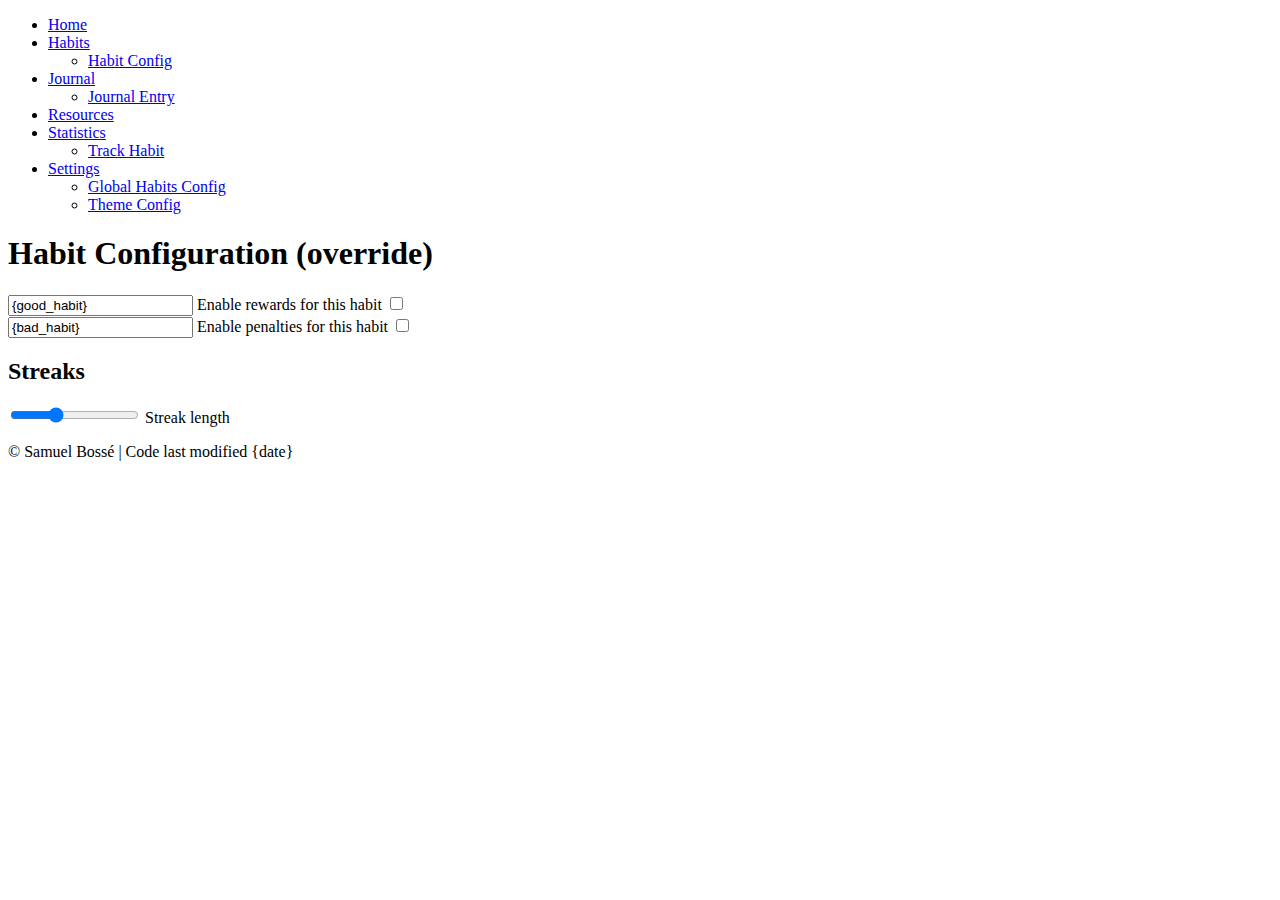
<file: index.html>
<!DOCTYPE html>
<html lang="en">
<head>
    <meta charset="UTF-8">
    <meta name="viewport" content="width=device-width, initial-scale=1.0">
    <link rel="preconnect" href="https://fonts.googleapis.com">
    <link rel="preconnect" href="https://fonts.gstatic.com" crossorigin>
    <link href="https://fonts.googleapis.com/css2?family=Krona+One&display=swap" rel="stylesheet">
    <link rel="stylesheet" href="./index.css">
    <title>Home</title>
</head>
<body>
    <nav>
        <ul>
            <li>
                <a href="#"><svg width="30px" height="30px" stroke-width="1.5" viewBox="0 0 24 24" fill="none" xmlns="http://www.w3.org/2000/svg" color="#2B4162"><path d="M8 12H12M16 12H12M12 12V8M12 12V16" stroke="#2B4162" stroke-width="1.5" stroke-linecap="round" stroke-linejoin="round"></path><path d="M12 22C17.5228 22 22 17.5228 22 12C22 6.47715 17.5228 2 12 2C6.47715 2 2 6.47715 2 12C2 17.5228 6.47715 22 12 22Z" stroke="#2B4162" stroke-width="1.5" stroke-linecap="round" stroke-linejoin="round"></path></svg></a>
            </li>
            <li>
                <a href="./habits/habits.html"><svg width="30px" height="30px" stroke-width="1.5" viewBox="0 0 24 24" fill="none" xmlns="http://www.w3.org/2000/svg" color="#2B4162"><path d="M18 18H20M22 18H20M20 18V16M20 18V20" stroke="#2B4162" stroke-width="1.5" stroke-linecap="round" stroke-linejoin="round"></path><path d="M2 11L20 11" stroke="#2B4162" stroke-width="1.5" stroke-linecap="round" stroke-linejoin="round"></path><path d="M2 17L14 17" stroke="#2B4162" stroke-width="1.5" stroke-linecap="round" stroke-linejoin="round"></path><path d="M2 5L20 5" stroke="#2B4162" stroke-width="1.5" stroke-linecap="round" stroke-linejoin="round"></path></svg></a>
            </li>
            <li>
                <a href="./journal/journal.html"><svg width="30px" height="30px" viewBox="0 0 24 24" stroke-width="1.5" fill="none" xmlns="http://www.w3.org/2000/svg" color="#2B4162"><path d="M14.3632 5.65156L15.8431 4.17157C16.6242 3.39052 17.8905 3.39052 18.6716 4.17157L20.0858 5.58579C20.8668 6.36683 20.8668 7.63316 20.0858 8.41421L18.6058 9.8942M14.3632 5.65156L4.74749 15.2672C4.41542 15.5993 4.21079 16.0376 4.16947 16.5054L3.92738 19.2459C3.87261 19.8659 4.39148 20.3848 5.0115 20.33L7.75191 20.0879C8.21972 20.0466 8.65806 19.8419 8.99013 19.5099L18.6058 9.8942M14.3632 5.65156L18.6058 9.8942" stroke="#2B4162" stroke-width="1.5" stroke-linecap="round" stroke-linejoin="round"></path></svg></a>
            </li>
            <li>
                <a href="./resources/resources.html"><svg width="30px" height="30px" viewBox="0 0 24 24" stroke-width="1.5" fill="none" xmlns="http://www.w3.org/2000/svg" color="#2B4162"><path d="M6.81818 22L6.81822 19.143C6.51904 16.1656 3.00001 14.5717 3.00001 10.0004C3 5.42914 5.72738 1.94374 11.1819 2.00069C15.1094 2.04169 18.8182 4.28632 18.8182 8.8576L21 12.286C21 14.5717 18.8182 14.5717 18.8182 14.5717C18.8182 14.5717 19.3636 20.2858 14.4545 20.2858L14.4545 22" stroke="#2B4162" stroke-width="1.5" stroke-linecap="round" stroke-linejoin="round"></path><path d="M11 12C12.1046 12 13 11.1046 13 10C13 8.89543 12.1046 8 11 8C10.6357 8 10.2942 8.09739 10 8.26756C9.4022 8.61337 9 9.25972 9 10C9 10.7403 9.4022 11.3866 10 11.7324C10.2942 11.9026 10.6357 12 11 12Z" stroke="#2B4162" stroke-width="1.5" stroke-linecap="round" stroke-linejoin="round"></path><path d="M11 13C12.6569 13 14 11.6569 14 10C14 8.34315 12.6569 7 11 7C9.34315 7 8 8.34315 8 10C8 11.6569 9.34315 13 11 13Z" stroke="#2B4162" stroke-width="1.5" stroke-linecap="round" stroke-linejoin="round" stroke-dasharray="0.3 2"></path></svg></a>
            </li>
            <li>
                <a href="./statistics/statistics.html"><svg width="30px" height="30px" stroke-width="1.5" viewBox="0 0 24 24" fill="none" xmlns="http://www.w3.org/2000/svg" color="#2B4162"><path d="M16 20V12M16 12L19 15M16 12L13 15" stroke="#2B4162" stroke-width="1.5" stroke-linecap="round" stroke-linejoin="round"></path><path d="M4 14L12 6L15 9L20 4" stroke="#2B4162" stroke-width="1.5" stroke-linecap="round" stroke-linejoin="round"></path></svg></a>
            </li>
            <li>
                <a href="./settings/settings.html"><svg width="30px" height="30px" stroke-width="1.5" viewBox="0 0 24 24" fill="none" xmlns="http://www.w3.org/2000/svg" color="#2B4162"><path d="M12 15C13.6569 15 15 13.6569 15 12C15 10.3431 13.6569 9 12 9C10.3431 9 9 10.3431 9 12C9 13.6569 10.3431 15 12 15Z" stroke="#2B4162" stroke-width="1.5" stroke-linecap="round" stroke-linejoin="round"></path><path d="M19.6224 10.3954L18.5247 7.7448L20 6L18 4L16.2647 5.48295L13.5578 4.36974L12.9353 2H10.981L10.3491 4.40113L7.70441 5.51596L6 4L4 6L5.45337 7.78885L4.3725 10.4463L2 11V13L4.40111 13.6555L5.51575 16.2997L4 18L6 20L7.79116 18.5403L10.397 19.6123L11 22H13L13.6045 19.6132L16.2551 18.5155C16.6969 18.8313 18 20 18 20L20 18L18.5159 16.2494L19.6139 13.598L21.9999 12.9772L22 11L19.6224 10.3954Z" stroke="#2B4162" stroke-width="1.5" stroke-linecap="round" stroke-linejoin="round"></path></svg></a>
            </li>
        </ul>
    </nav>
    <div id="streak">
        <span>Streak: <span id="current_streak">10</span> days</span>
        <span>Goal: <span id="streak_goal">21</span> days</span>
        <progress id="streak_bar" max="254" value="66"></progress>
    </div>
    <main>
        <div>
            <span id="bad_count" class="habit-count">2</span>
            <p id="bad_label" class="habit-label">Fast food</p>
            <button id="bad_btn" class="counter-btn bad-btn">
                <!-- Button from Uiverse.io by catraco -->
                <span class="back"></span>
                <span class="front"></span>
            </button>
        </div>
        <label id="addition-subtraction">
            <input type="checkbox" id="addition_toggle" name="addition-toggle">
            <span id="plus"></span>
            <span id="minus"></span>
        </label>
        <div>
            <span id="good_count" class="habit-count">3</span>
            <p id="good_label" class="habit-label">Gym</p>
            <button id="good_btn" class="counter-btn good-btn">
                <!-- Button from Uiverse.io by catraco -->
                <span class="back"></span>
                <span class="front"></span>
            </button>
        </div>
    </main>
    <section id="journal">
        <h2><label for="journal_input">Today's Reflections</label></h2>
        <textarea id="journal_input" placeholder="Type something..."></textarea>
    </section>
    <p id="date-modified">&copy; Samuel Bossé | Code last modified 2025-08-20</p>
    <script src="./js/dbinit.js"></script>
    <script src="./index.js"></script>
</body>
</html>
</file>
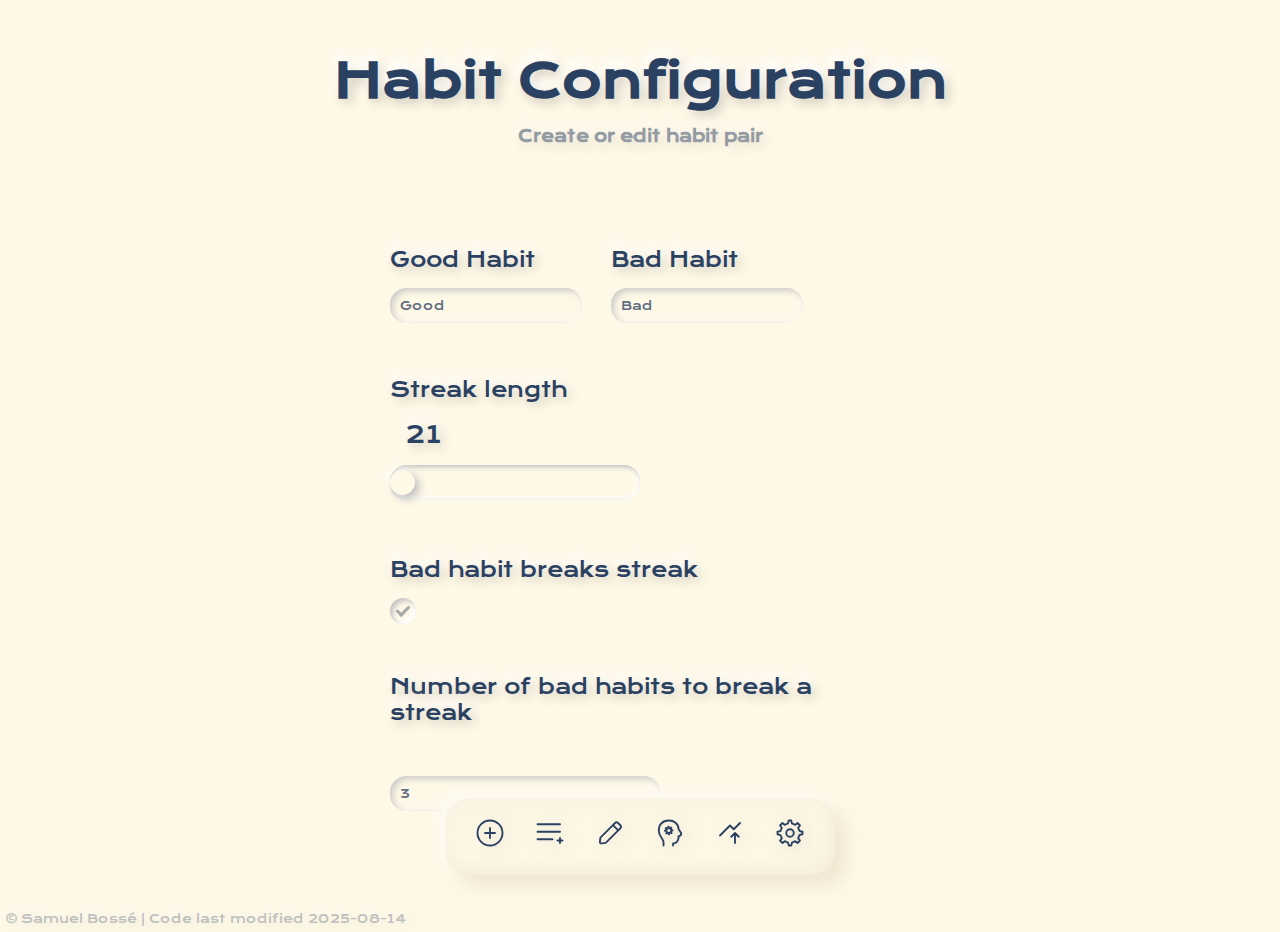
<file: edit.html>
<!DOCTYPE html>
<html lang="en">
<head>
    <meta charset="UTF-8">
    <meta name="viewport" content="width=device-width, initial-scale=1.0">
    <link rel="preconnect" href="https://fonts.googleapis.com">
    <link rel="preconnect" href="https://fonts.gstatic.com" crossorigin>
    <link href="https://fonts.googleapis.com/css2?family=Krona+One&display=swap" rel="stylesheet">
    <link rel="stylesheet" href="./edit.css">
    <script src="../../scripts/jquery.js"></script>
    <title>Habit Configuration</title>
</head>
<body>
<nav>
    <ul>
        <li>
            <a href="../../index.html"><svg width="30px" height="30px" stroke-width="1.5" viewBox="0 0 24 24" fill="none" xmlns="http://www.w3.org/2000/svg" color="#2B4162"><path d="M8 12H12M16 12H12M12 12V8M12 12V16" stroke="#2B4162" stroke-width="1.5" stroke-linecap="round" stroke-linejoin="round"></path><path d="M12 22C17.5228 22 22 17.5228 22 12C22 6.47715 17.5228 2 12 2C6.47715 2 2 6.47715 2 12C2 17.5228 6.47715 22 12 22Z" stroke="#2B4162" stroke-width="1.5" stroke-linecap="round" stroke-linejoin="round"></path></svg></a>
        </li>
        <li>
            <a href="../habits.html"><svg width="30px" height="30px" stroke-width="1.5" viewBox="0 0 24 24" fill="none" xmlns="http://www.w3.org/2000/svg" color="#2B4162"><path d="M18 18H20M22 18H20M20 18V16M20 18V20" stroke="#2B4162" stroke-width="1.5" stroke-linecap="round" stroke-linejoin="round"></path><path d="M2 11L20 11" stroke="#2B4162" stroke-width="1.5" stroke-linecap="round" stroke-linejoin="round"></path><path d="M2 17L14 17" stroke="#2B4162" stroke-width="1.5" stroke-linecap="round" stroke-linejoin="round"></path><path d="M2 5L20 5" stroke="#2B4162" stroke-width="1.5" stroke-linecap="round" stroke-linejoin="round"></path></svg></a>
        </li>
        <li>
            <a href="../../journal/journal.html"><svg width="30px" height="30px" viewBox="0 0 24 24" stroke-width="1.5" fill="none" xmlns="http://www.w3.org/2000/svg" color="#2B4162"><path d="M14.3632 5.65156L15.8431 4.17157C16.6242 3.39052 17.8905 3.39052 18.6716 4.17157L20.0858 5.58579C20.8668 6.36683 20.8668 7.63316 20.0858 8.41421L18.6058 9.8942M14.3632 5.65156L4.74749 15.2672C4.41542 15.5993 4.21079 16.0376 4.16947 16.5054L3.92738 19.2459C3.87261 19.8659 4.39148 20.3848 5.0115 20.33L7.75191 20.0879C8.21972 20.0466 8.65806 19.8419 8.99013 19.5099L18.6058 9.8942M14.3632 5.65156L18.6058 9.8942" stroke="#2B4162" stroke-width="1.5" stroke-linecap="round" stroke-linejoin="round"></path></svg></a>
        </li>
        <li>
            <a href="../../resources/resources.html"><svg width="30px" height="30px" viewBox="0 0 24 24" stroke-width="1.5" fill="none" xmlns="http://www.w3.org/2000/svg" color="#2B4162"><path d="M6.81818 22L6.81822 19.143C6.51904 16.1656 3.00001 14.5717 3.00001 10.0004C3 5.42914 5.72738 1.94374 11.1819 2.00069C15.1094 2.04169 18.8182 4.28632 18.8182 8.8576L21 12.286C21 14.5717 18.8182 14.5717 18.8182 14.5717C18.8182 14.5717 19.3636 20.2858 14.4545 20.2858L14.4545 22" stroke="#2B4162" stroke-width="1.5" stroke-linecap="round" stroke-linejoin="round"></path><path d="M11 12C12.1046 12 13 11.1046 13 10C13 8.89543 12.1046 8 11 8C10.6357 8 10.2942 8.09739 10 8.26756C9.4022 8.61337 9 9.25972 9 10C9 10.7403 9.4022 11.3866 10 11.7324C10.2942 11.9026 10.6357 12 11 12Z" stroke="#2B4162" stroke-width="1.5" stroke-linecap="round" stroke-linejoin="round"></path><path d="M11 13C12.6569 13 14 11.6569 14 10C14 8.34315 12.6569 7 11 7C9.34315 7 8 8.34315 8 10C8 11.6569 9.34315 13 11 13Z" stroke="#2B4162" stroke-width="1.5" stroke-linecap="round" stroke-linejoin="round" stroke-dasharray="0.3 2"></path></svg></a>
        </li>
        <li>
            <a href="../../statistics/statistics.html"><svg width="30px" height="30px" stroke-width="1.5" viewBox="0 0 24 24" fill="none" xmlns="http://www.w3.org/2000/svg" color="#2B4162"><path d="M16 20V12M16 12L19 15M16 12L13 15" stroke="#2B4162" stroke-width="1.5" stroke-linecap="round" stroke-linejoin="round"></path><path d="M4 14L12 6L15 9L20 4" stroke="#2B4162" stroke-width="1.5" stroke-linecap="round" stroke-linejoin="round"></path></svg></a>
        </li>
        <li>
            <a href="../../settings/settings.html"><svg width="30px" height="30px" stroke-width="1.5" viewBox="0 0 24 24" fill="none" xmlns="http://www.w3.org/2000/svg" color="#2B4162"><path d="M12 15C13.6569 15 15 13.6569 15 12C15 10.3431 13.6569 9 12 9C10.3431 9 9 10.3431 9 12C9 13.6569 10.3431 15 12 15Z" stroke="#2B4162" stroke-width="1.5" stroke-linecap="round" stroke-linejoin="round"></path><path d="M19.6224 10.3954L18.5247 7.7448L20 6L18 4L16.2647 5.48295L13.5578 4.36974L12.9353 2H10.981L10.3491 4.40113L7.70441 5.51596L6 4L4 6L5.45337 7.78885L4.3725 10.4463L2 11V13L4.40111 13.6555L5.51575 16.2997L4 18L6 20L7.79116 18.5403L10.397 19.6123L11 22H13L13.6045 19.6132L16.2551 18.5155C16.6969 18.8313 18 20 18 20L20 18L18.5159 16.2494L19.6139 13.598L21.9999 12.9772L22 11L19.6224 10.3954Z" stroke="#2B4162" stroke-width="1.5" stroke-linecap="round" stroke-linejoin="round"></path></svg></a>
        </li>
    </ul>
</nav>
<h1>Habit Configuration</h1>
<h6>Create or edit habit pair</h6>
<div>
    <h4 id="idea">Don't know what habit to form? Here's an idea!</h4>
    <p id="hobby_name"></p>
    <a href="#" id="hobby_link"></a>
</div>
<form id="habit_form">
    <div class="input_group">
        <div>
            <label for="good_habit">Good Habit</label>
            <input type="text" id="good_habit" class="habit_name"/>
        </div>
        <div>
            <label for="bad_habit">Bad Habit</label>
            <input type="text" id="bad_habit" class="habit_name">
        </div>
    </div>
    <div>
        <label for="streak_length">Streak length</label>
        <span id="streak_length_display"></span>
        <input
                type="range"
                id="streak_length"
                min="21"
                max="254"
                value="66"
                step="1"
        />
    </div>
    <div class="check">
        <label>
            Bad habit breaks streak
            <input type="checkbox" id="streak_break"/>
            <span class="checkmark"></span>
        </label>
    </div>
    <label for="num_bad_for_break">Number of bad habits to break a streak</label>
    <input type="number" id="num_bad_for_break" min="1" max="3" placeholder="1">
</form>
<p id="date-modified">&copy; Samuel Bossé | Code last modified 2025-08-14</p>
<script src="../../js/dbinit.js"></script>
<script src="./edit.js"></script>
</body>
</html>
</file>
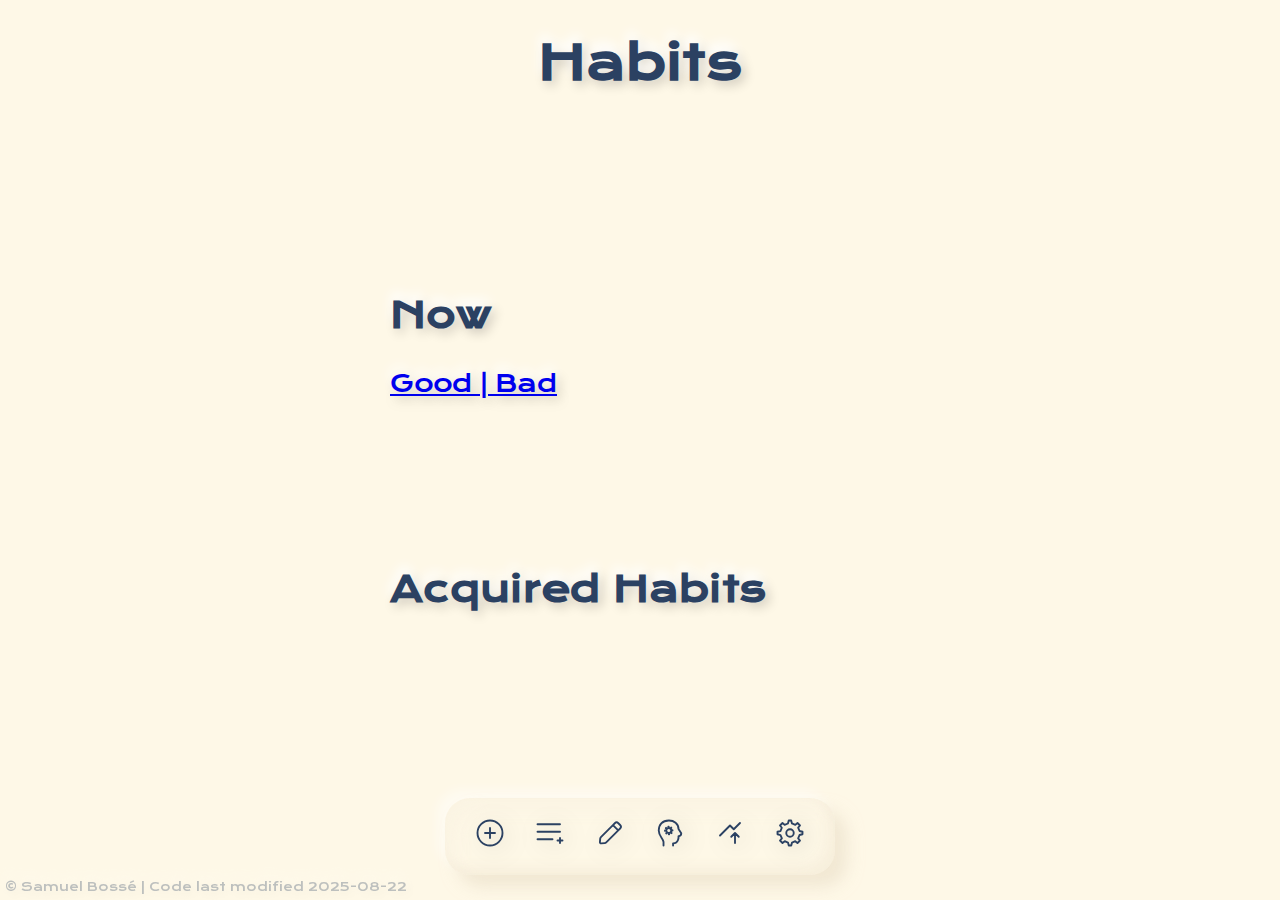
<file: habits/habits.html>
<!DOCTYPE html>
<html lang="en">
<head>
    <meta charset="UTF-8">
    <meta name="viewport" content="width=device-width, initial-scale=1.0">
    <link rel="preconnect" href="https://fonts.googleapis.com">
    <link rel="preconnect" href="https://fonts.gstatic.com" crossorigin>
    <link href="https://fonts.googleapis.com/css2?family=Krona+One&display=swap" rel="stylesheet">
    <link rel="stylesheet" href="./habits.css">
    <script src="../scripts/jquery.js"></script>
    <title>Habits</title>
</head>
<body>
<nav>
    <ul>
        <li>
            <a href="../index.html"><svg width="30px" height="30px" stroke-width="1.5" viewBox="0 0 24 24" fill="none" xmlns="http://www.w3.org/2000/svg" color="#2B4162"><path d="M8 12H12M16 12H12M12 12V8M12 12V16" stroke="#2B4162" stroke-width="1.5" stroke-linecap="round" stroke-linejoin="round"></path><path d="M12 22C17.5228 22 22 17.5228 22 12C22 6.47715 17.5228 2 12 2C6.47715 2 2 6.47715 2 12C2 17.5228 6.47715 22 12 22Z" stroke="#2B4162" stroke-width="1.5" stroke-linecap="round" stroke-linejoin="round"></path></svg></a>
        </li>
        <li>
            <a href="#"><svg width="30px" height="30px" stroke-width="1.5" viewBox="0 0 24 24" fill="none" xmlns="http://www.w3.org/2000/svg" color="#2B4162"><path d="M18 18H20M22 18H20M20 18V16M20 18V20" stroke="#2B4162" stroke-width="1.5" stroke-linecap="round" stroke-linejoin="round"></path><path d="M2 11L20 11" stroke="#2B4162" stroke-width="1.5" stroke-linecap="round" stroke-linejoin="round"></path><path d="M2 17L14 17" stroke="#2B4162" stroke-width="1.5" stroke-linecap="round" stroke-linejoin="round"></path><path d="M2 5L20 5" stroke="#2B4162" stroke-width="1.5" stroke-linecap="round" stroke-linejoin="round"></path></svg></a>
        </li>
        <li>
            <a href="../journal/journal.html"><svg width="30px" height="30px" viewBox="0 0 24 24" stroke-width="1.5" fill="none" xmlns="http://www.w3.org/2000/svg" color="#2B4162"><path d="M14.3632 5.65156L15.8431 4.17157C16.6242 3.39052 17.8905 3.39052 18.6716 4.17157L20.0858 5.58579C20.8668 6.36683 20.8668 7.63316 20.0858 8.41421L18.6058 9.8942M14.3632 5.65156L4.74749 15.2672C4.41542 15.5993 4.21079 16.0376 4.16947 16.5054L3.92738 19.2459C3.87261 19.8659 4.39148 20.3848 5.0115 20.33L7.75191 20.0879C8.21972 20.0466 8.65806 19.8419 8.99013 19.5099L18.6058 9.8942M14.3632 5.65156L18.6058 9.8942" stroke="#2B4162" stroke-width="1.5" stroke-linecap="round" stroke-linejoin="round"></path></svg></a>
        </li>
        <li>
            <a href="../resources/resources.html"><svg width="30px" height="30px" viewBox="0 0 24 24" stroke-width="1.5" fill="none" xmlns="http://www.w3.org/2000/svg" color="#2B4162"><path d="M6.81818 22L6.81822 19.143C6.51904 16.1656 3.00001 14.5717 3.00001 10.0004C3 5.42914 5.72738 1.94374 11.1819 2.00069C15.1094 2.04169 18.8182 4.28632 18.8182 8.8576L21 12.286C21 14.5717 18.8182 14.5717 18.8182 14.5717C18.8182 14.5717 19.3636 20.2858 14.4545 20.2858L14.4545 22" stroke="#2B4162" stroke-width="1.5" stroke-linecap="round" stroke-linejoin="round"></path><path d="M11 12C12.1046 12 13 11.1046 13 10C13 8.89543 12.1046 8 11 8C10.6357 8 10.2942 8.09739 10 8.26756C9.4022 8.61337 9 9.25972 9 10C9 10.7403 9.4022 11.3866 10 11.7324C10.2942 11.9026 10.6357 12 11 12Z" stroke="#2B4162" stroke-width="1.5" stroke-linecap="round" stroke-linejoin="round"></path><path d="M11 13C12.6569 13 14 11.6569 14 10C14 8.34315 12.6569 7 11 7C9.34315 7 8 8.34315 8 10C8 11.6569 9.34315 13 11 13Z" stroke="#2B4162" stroke-width="1.5" stroke-linecap="round" stroke-linejoin="round" stroke-dasharray="0.3 2"></path></svg></a>
        </li>
        <li>
            <a href="../statistics/statistics.html"><svg width="30px" height="30px" stroke-width="1.5" viewBox="0 0 24 24" fill="none" xmlns="http://www.w3.org/2000/svg" color="#2B4162"><path d="M16 20V12M16 12L19 15M16 12L13 15" stroke="#2B4162" stroke-width="1.5" stroke-linecap="round" stroke-linejoin="round"></path><path d="M4 14L12 6L15 9L20 4" stroke="#2B4162" stroke-width="1.5" stroke-linecap="round" stroke-linejoin="round"></path></svg></a>
        </li>
        <li>
            <a href="../settings/settings.html"><svg width="30px" height="30px" stroke-width="1.5" viewBox="0 0 24 24" fill="none" xmlns="http://www.w3.org/2000/svg" color="#2B4162"><path d="M12 15C13.6569 15 15 13.6569 15 12C15 10.3431 13.6569 9 12 9C10.3431 9 9 10.3431 9 12C9 13.6569 10.3431 15 12 15Z" stroke="#2B4162" stroke-width="1.5" stroke-linecap="round" stroke-linejoin="round"></path><path d="M19.6224 10.3954L18.5247 7.7448L20 6L18 4L16.2647 5.48295L13.5578 4.36974L12.9353 2H10.981L10.3491 4.40113L7.70441 5.51596L6 4L4 6L5.45337 7.78885L4.3725 10.4463L2 11V13L4.40111 13.6555L5.51575 16.2997L4 18L6 20L7.79116 18.5403L10.397 19.6123L11 22H13L13.6045 19.6132L16.2551 18.5155C16.6969 18.8313 18 20 18 20L20 18L18.5159 16.2494L19.6139 13.598L21.9999 12.9772L22 11L19.6224 10.3954Z" stroke="#2B4162" stroke-width="1.5" stroke-linecap="round" stroke-linejoin="round"></path></svg></a>
        </li>
    </ul>
</nav>
<h1>Habits</h1>
<section>
    <h2>Now</h2>
    <a id="current_habits" href="./edit/edit.html">{current_habit_pair}</a>
</section>
<section id="acquired">
    <h2>Acquired Habits</h2>
    <ul id="list">
        <li>
            <a href="../statistics/habit/habit.html">{old_habit_pair}</a>
        </li>
        <li>
            <a href="../statistics/habit/habit.html">{old_habit_pair}</a>
        </li>
        <li>
            <a href="../statistics/habit/habit.html">{old_habit_pair}</a>
        </li>
    </ul>
</section>
<p id="date-modified">&copy; Samuel Bossé | Code last modified 2025-08-22</p>
<script src="../js/dbinit.js"></script>
<script src="./habits.js"></script>
</body>
</html>
</file>
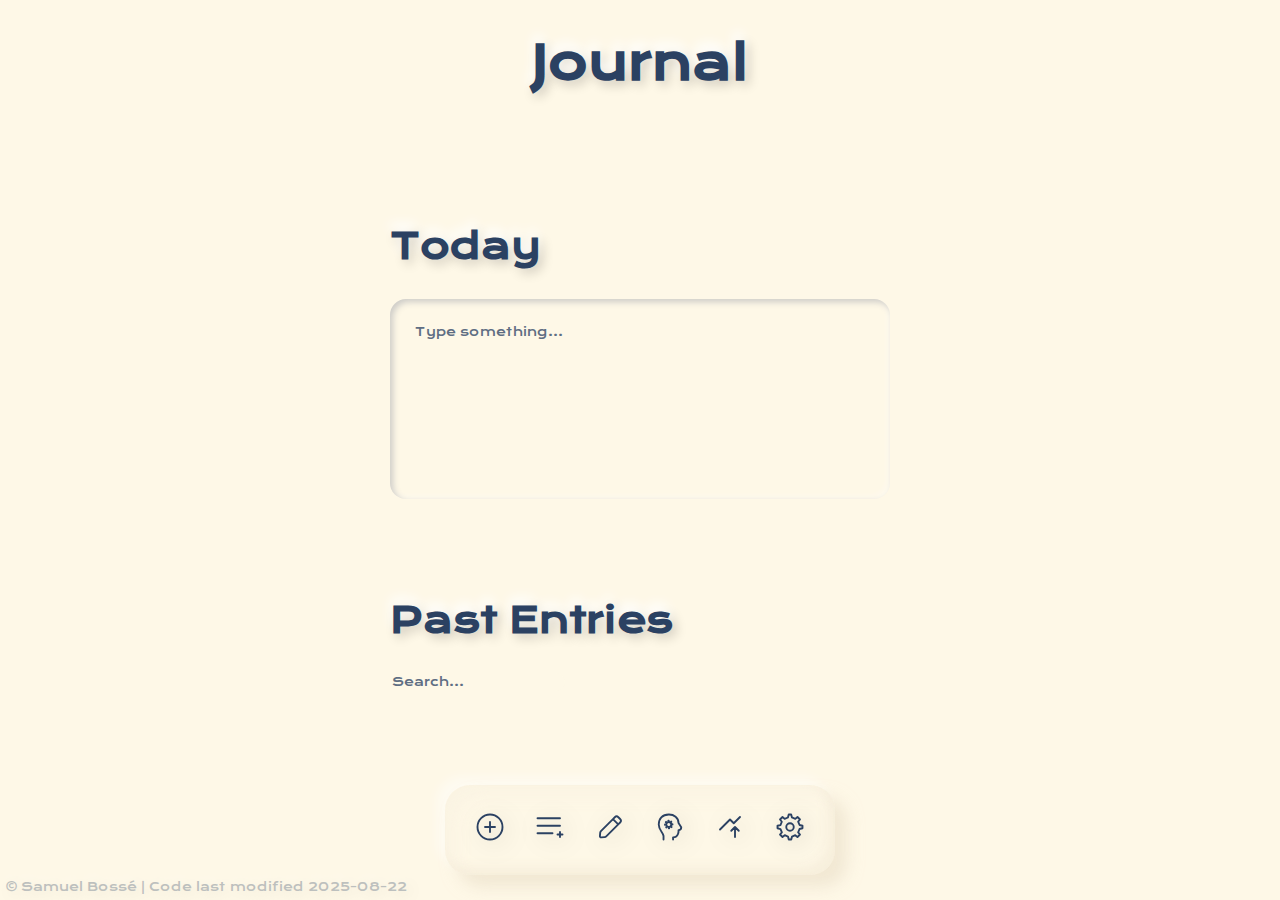
<file: journal/journal.html>
<!DOCTYPE html>
<html lang="en">
<head>
    <meta charset="UTF-8">
    <meta name="viewport" content="width=device-width, initial-scale=1.0">
    <link rel="preconnect" href="https://fonts.googleapis.com">
    <link rel="preconnect" href="https://fonts.gstatic.com" crossorigin>
    <link href="https://fonts.googleapis.com/css2?family=Krona+One&display=swap" rel="stylesheet">
    <link rel="stylesheet" href="./journal.css">
    <title>Journal</title>
</head>
<body>
    <nav>
        <ul>
            <li>
                <a href="../index.html"><svg width="30px" height="30px" stroke-width="1.5" viewBox="0 0 24 24" fill="none" xmlns="http://www.w3.org/2000/svg" color="#2B4162"><path d="M8 12H12M16 12H12M12 12V8M12 12V16" stroke="#2B4162" stroke-width="1.5" stroke-linecap="round" stroke-linejoin="round"></path><path d="M12 22C17.5228 22 22 17.5228 22 12C22 6.47715 17.5228 2 12 2C6.47715 2 2 6.47715 2 12C2 17.5228 6.47715 22 12 22Z" stroke="#2B4162" stroke-width="1.5" stroke-linecap="round" stroke-linejoin="round"></path></svg></a>
            </li>
            <li>
                <a href="../habits/habits.html"><svg width="30px" height="30px" stroke-width="1.5" viewBox="0 0 24 24" fill="none" xmlns="http://www.w3.org/2000/svg" color="#2B4162"><path d="M18 18H20M22 18H20M20 18V16M20 18V20" stroke="#2B4162" stroke-width="1.5" stroke-linecap="round" stroke-linejoin="round"></path><path d="M2 11L20 11" stroke="#2B4162" stroke-width="1.5" stroke-linecap="round" stroke-linejoin="round"></path><path d="M2 17L14 17" stroke="#2B4162" stroke-width="1.5" stroke-linecap="round" stroke-linejoin="round"></path><path d="M2 5L20 5" stroke="#2B4162" stroke-width="1.5" stroke-linecap="round" stroke-linejoin="round"></path></svg></a>
            </li>
            <li>
                <a href="#"><svg width="30px" height="30px" viewBox="0 0 24 24" stroke-width="1.5" fill="none" xmlns="http://www.w3.org/2000/svg" color="#2B4162"><path d="M14.3632 5.65156L15.8431 4.17157C16.6242 3.39052 17.8905 3.39052 18.6716 4.17157L20.0858 5.58579C20.8668 6.36683 20.8668 7.63316 20.0858 8.41421L18.6058 9.8942M14.3632 5.65156L4.74749 15.2672C4.41542 15.5993 4.21079 16.0376 4.16947 16.5054L3.92738 19.2459C3.87261 19.8659 4.39148 20.3848 5.0115 20.33L7.75191 20.0879C8.21972 20.0466 8.65806 19.8419 8.99013 19.5099L18.6058 9.8942M14.3632 5.65156L18.6058 9.8942" stroke="#2B4162" stroke-width="1.5" stroke-linecap="round" stroke-linejoin="round"></path></svg></a>
            </li>
            <li>
                <a href="../resources/resources.html"><svg width="30px" height="30px" viewBox="0 0 24 24" stroke-width="1.5" fill="none" xmlns="http://www.w3.org/2000/svg" color="#2B4162"><path d="M6.81818 22L6.81822 19.143C6.51904 16.1656 3.00001 14.5717 3.00001 10.0004C3 5.42914 5.72738 1.94374 11.1819 2.00069C15.1094 2.04169 18.8182 4.28632 18.8182 8.8576L21 12.286C21 14.5717 18.8182 14.5717 18.8182 14.5717C18.8182 14.5717 19.3636 20.2858 14.4545 20.2858L14.4545 22" stroke="#2B4162" stroke-width="1.5" stroke-linecap="round" stroke-linejoin="round"></path><path d="M11 12C12.1046 12 13 11.1046 13 10C13 8.89543 12.1046 8 11 8C10.6357 8 10.2942 8.09739 10 8.26756C9.4022 8.61337 9 9.25972 9 10C9 10.7403 9.4022 11.3866 10 11.7324C10.2942 11.9026 10.6357 12 11 12Z" stroke="#2B4162" stroke-width="1.5" stroke-linecap="round" stroke-linejoin="round"></path><path d="M11 13C12.6569 13 14 11.6569 14 10C14 8.34315 12.6569 7 11 7C9.34315 7 8 8.34315 8 10C8 11.6569 9.34315 13 11 13Z" stroke="#2B4162" stroke-width="1.5" stroke-linecap="round" stroke-linejoin="round" stroke-dasharray="0.3 2"></path></svg></a>
            </li>
            <li>
                <a href="../statistics/statistics.html"><svg width="30px" height="30px" stroke-width="1.5" viewBox="0 0 24 24" fill="none" xmlns="http://www.w3.org/2000/svg" color="#2B4162"><path d="M16 20V12M16 12L19 15M16 12L13 15" stroke="#2B4162" stroke-width="1.5" stroke-linecap="round" stroke-linejoin="round"></path><path d="M4 14L12 6L15 9L20 4" stroke="#2B4162" stroke-width="1.5" stroke-linecap="round" stroke-linejoin="round"></path></svg></a>
            </li>
            <li>
                <a href="../settings/settings.html"><svg width="30px" height="30px" stroke-width="1.5" viewBox="0 0 24 24" fill="none" xmlns="http://www.w3.org/2000/svg" color="#2B4162"><path d="M12 15C13.6569 15 15 13.6569 15 12C15 10.3431 13.6569 9 12 9C10.3431 9 9 10.3431 9 12C9 13.6569 10.3431 15 12 15Z" stroke="#2B4162" stroke-width="1.5" stroke-linecap="round" stroke-linejoin="round"></path><path d="M19.6224 10.3954L18.5247 7.7448L20 6L18 4L16.2647 5.48295L13.5578 4.36974L12.9353 2H10.981L10.3491 4.40113L7.70441 5.51596L6 4L4 6L5.45337 7.78885L4.3725 10.4463L2 11V13L4.40111 13.6555L5.51575 16.2997L4 18L6 20L7.79116 18.5403L10.397 19.6123L11 22H13L13.6045 19.6132L16.2551 18.5155C16.6969 18.8313 18 20 18 20L20 18L18.5159 16.2494L19.6139 13.598L21.9999 12.9772L22 11L19.6224 10.3954Z" stroke="#2B4162" stroke-width="1.5" stroke-linecap="round" stroke-linejoin="round"></path></svg></a>
            </li>
        </ul>
    </nav>
    <h1>Journal</h1>
    <section>
        <h2><label for="journal_input">Today</label></h2>
        <textarea id="journal_input">Type something...</textarea>
    </section>
    <section>
        <h2><label for="search">Past Entries</label></h2>
        <input type="search" id="search" value="Search..."/>
        <ul id="list">
            <li>
                <a href="./entry/entry.html">{2025-03-03}</a>
            </li>
            <li>
                <a href="./entry/entry.html">{2025-03-02}</a>
            </li>
            <li>
                <a href="./entry/entry.html">{2025-03-01}</a>
            </li>
        </ul>
    </section>
    <p id="date-modified">&copy; Samuel Bossé | Code last modified 2025-08-22</p>
    <script src="../js/dbinit.js"></script>
    <script src="./journal.js"></script>
</body>
</html>
</file>
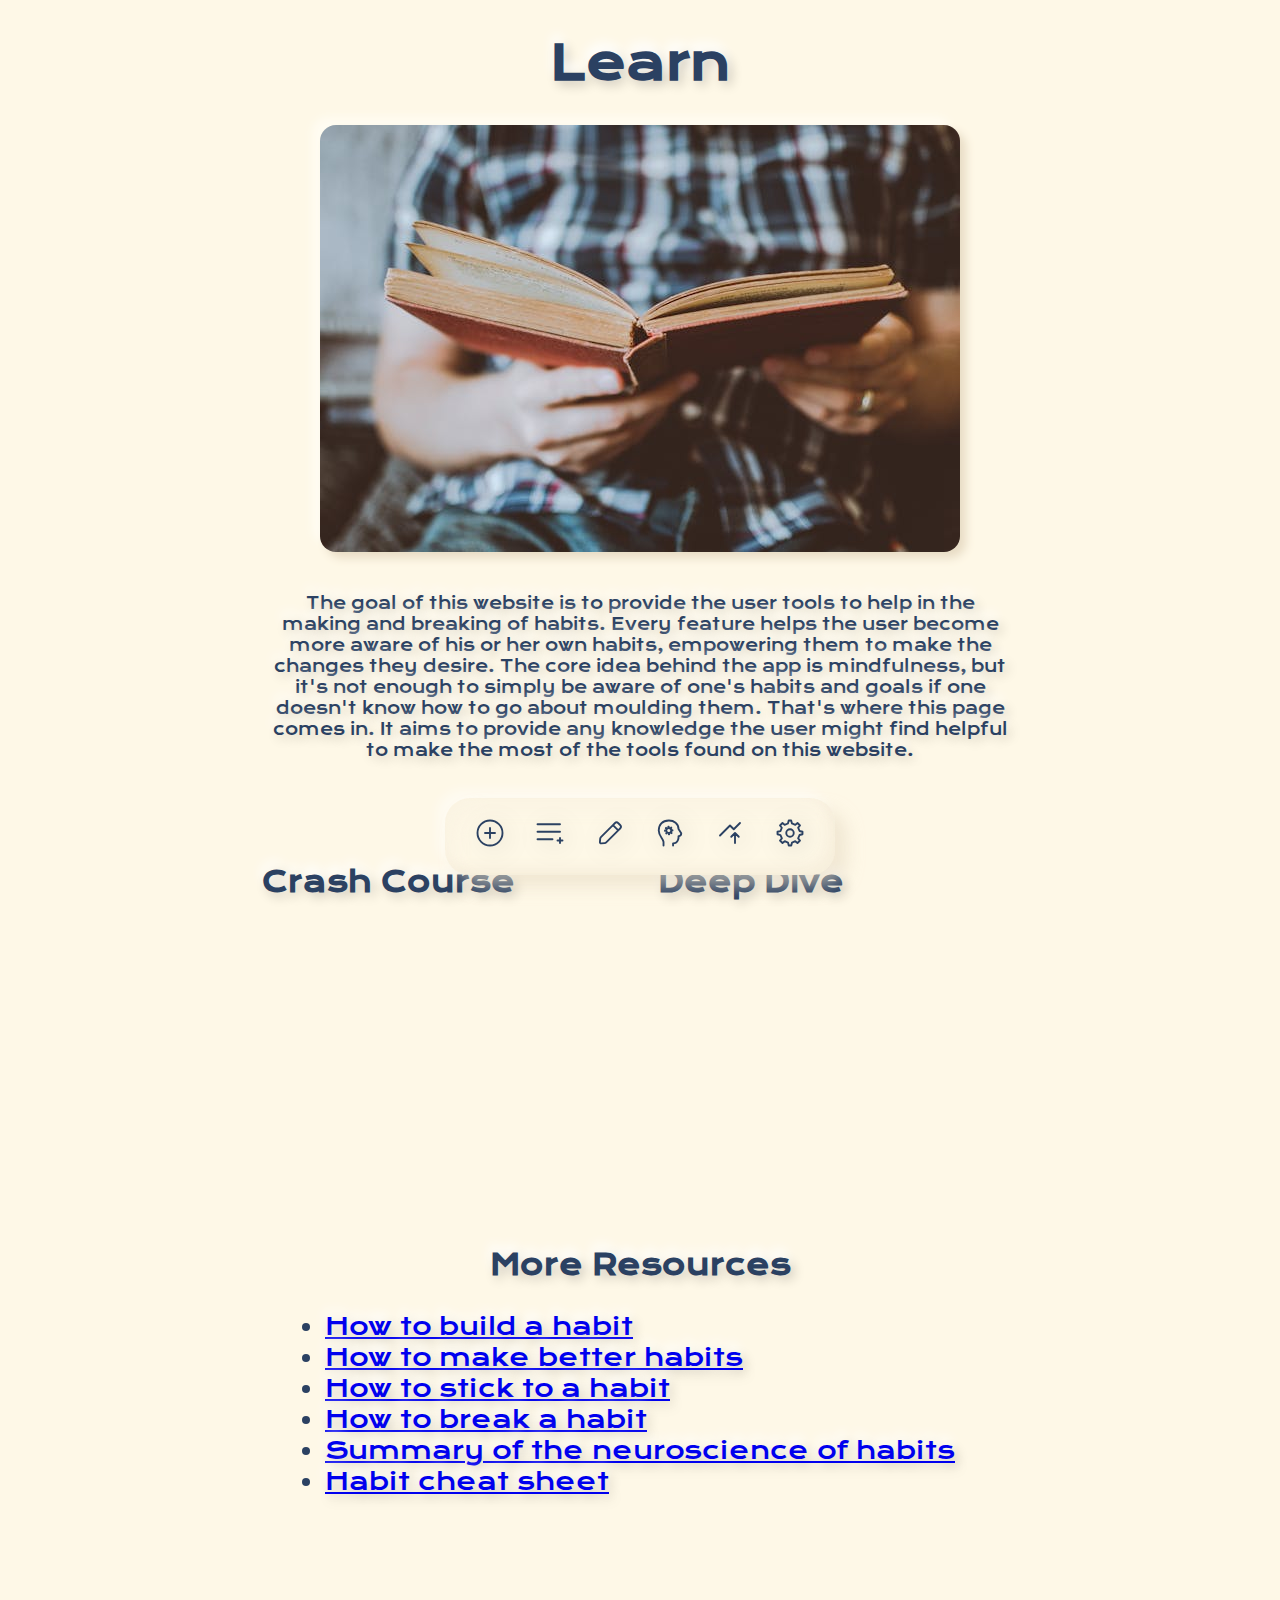
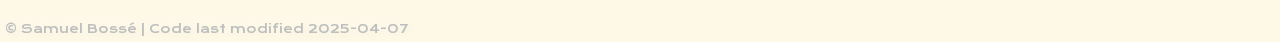
<file: resources/resources.html>
<!DOCTYPE html>
<html lang="en">
<head>
    <meta charset="UTF-8">
    <meta name="viewport" content="width=device-width, initial-scale=1.0">
    <link rel="preconnect" href="https://fonts.googleapis.com">
    <link rel="preconnect" href="https://fonts.gstatic.com" crossorigin>
    <link href="https://fonts.googleapis.com/css2?family=Krona+One&display=swap" rel="stylesheet">
    <link rel="stylesheet" href="./resources.css">
    <title>Resources</title>
</head>
<body>
    <nav>
        <ul>
            <li>
                <a href="../index.html"><svg width="30px" height="30px" stroke-width="1.5" viewBox="0 0 24 24" fill="none" xmlns="http://www.w3.org/2000/svg" color="#2B4162"><path d="M8 12H12M16 12H12M12 12V8M12 12V16" stroke="#2B4162" stroke-width="1.5" stroke-linecap="round" stroke-linejoin="round"></path><path d="M12 22C17.5228 22 22 17.5228 22 12C22 6.47715 17.5228 2 12 2C6.47715 2 2 6.47715 2 12C2 17.5228 6.47715 22 12 22Z" stroke="#2B4162" stroke-width="1.5" stroke-linecap="round" stroke-linejoin="round"></path></svg></a>
            </li>
            <li>
                <a href="../habits/habits.html"><svg width="30px" height="30px" stroke-width="1.5" viewBox="0 0 24 24" fill="none" xmlns="http://www.w3.org/2000/svg" color="#2B4162"><path d="M18 18H20M22 18H20M20 18V16M20 18V20" stroke="#2B4162" stroke-width="1.5" stroke-linecap="round" stroke-linejoin="round"></path><path d="M2 11L20 11" stroke="#2B4162" stroke-width="1.5" stroke-linecap="round" stroke-linejoin="round"></path><path d="M2 17L14 17" stroke="#2B4162" stroke-width="1.5" stroke-linecap="round" stroke-linejoin="round"></path><path d="M2 5L20 5" stroke="#2B4162" stroke-width="1.5" stroke-linecap="round" stroke-linejoin="round"></path></svg></a>
            </li>
            <li>
                <a href="../journal/journal.html"><svg width="30px" height="30px" viewBox="0 0 24 24" stroke-width="1.5" fill="none" xmlns="http://www.w3.org/2000/svg" color="#2B4162"><path d="M14.3632 5.65156L15.8431 4.17157C16.6242 3.39052 17.8905 3.39052 18.6716 4.17157L20.0858 5.58579C20.8668 6.36683 20.8668 7.63316 20.0858 8.41421L18.6058 9.8942M14.3632 5.65156L4.74749 15.2672C4.41542 15.5993 4.21079 16.0376 4.16947 16.5054L3.92738 19.2459C3.87261 19.8659 4.39148 20.3848 5.0115 20.33L7.75191 20.0879C8.21972 20.0466 8.65806 19.8419 8.99013 19.5099L18.6058 9.8942M14.3632 5.65156L18.6058 9.8942" stroke="#2B4162" stroke-width="1.5" stroke-linecap="round" stroke-linejoin="round"></path></svg></a>
            </li>
            <li>
                <a href="#"><svg width="30px" height="30px" viewBox="0 0 24 24" stroke-width="1.5" fill="none" xmlns="http://www.w3.org/2000/svg" color="#2B4162"><path d="M6.81818 22L6.81822 19.143C6.51904 16.1656 3.00001 14.5717 3.00001 10.0004C3 5.42914 5.72738 1.94374 11.1819 2.00069C15.1094 2.04169 18.8182 4.28632 18.8182 8.8576L21 12.286C21 14.5717 18.8182 14.5717 18.8182 14.5717C18.8182 14.5717 19.3636 20.2858 14.4545 20.2858L14.4545 22" stroke="#2B4162" stroke-width="1.5" stroke-linecap="round" stroke-linejoin="round"></path><path d="M11 12C12.1046 12 13 11.1046 13 10C13 8.89543 12.1046 8 11 8C10.6357 8 10.2942 8.09739 10 8.26756C9.4022 8.61337 9 9.25972 9 10C9 10.7403 9.4022 11.3866 10 11.7324C10.2942 11.9026 10.6357 12 11 12Z" stroke="#2B4162" stroke-width="1.5" stroke-linecap="round" stroke-linejoin="round"></path><path d="M11 13C12.6569 13 14 11.6569 14 10C14 8.34315 12.6569 7 11 7C9.34315 7 8 8.34315 8 10C8 11.6569 9.34315 13 11 13Z" stroke="#2B4162" stroke-width="1.5" stroke-linecap="round" stroke-linejoin="round" stroke-dasharray="0.3 2"></path></svg></a>
            </li>
            <li>
                <a href="../statistics/statistics.html"><svg width="30px" height="30px" stroke-width="1.5" viewBox="0 0 24 24" fill="none" xmlns="http://www.w3.org/2000/svg" color="#2B4162"><path d="M16 20V12M16 12L19 15M16 12L13 15" stroke="#2B4162" stroke-width="1.5" stroke-linecap="round" stroke-linejoin="round"></path><path d="M4 14L12 6L15 9L20 4" stroke="#2B4162" stroke-width="1.5" stroke-linecap="round" stroke-linejoin="round"></path></svg></a>
            </li>
            <li>
                <a href="../settings/settings.html"><svg width="30px" height="30px" stroke-width="1.5" viewBox="0 0 24 24" fill="none" xmlns="http://www.w3.org/2000/svg" color="#2B4162"><path d="M12 15C13.6569 15 15 13.6569 15 12C15 10.3431 13.6569 9 12 9C10.3431 9 9 10.3431 9 12C9 13.6569 10.3431 15 12 15Z" stroke="#2B4162" stroke-width="1.5" stroke-linecap="round" stroke-linejoin="round"></path><path d="M19.6224 10.3954L18.5247 7.7448L20 6L18 4L16.2647 5.48295L13.5578 4.36974L12.9353 2H10.981L10.3491 4.40113L7.70441 5.51596L6 4L4 6L5.45337 7.78885L4.3725 10.4463L2 11V13L4.40111 13.6555L5.51575 16.2997L4 18L6 20L7.79116 18.5403L10.397 19.6123L11 22H13L13.6045 19.6132L16.2551 18.5155C16.6969 18.8313 18 20 18 20L20 18L18.5159 16.2494L19.6139 13.598L21.9999 12.9772L22 11L19.6224 10.3954Z" stroke="#2B4162" stroke-width="1.5" stroke-linecap="round" stroke-linejoin="round"></path></svg></a>
            </li>
        </ul>
    </nav>
    <h1>Learn</h1>
    <img src="../images/pexels-fotios-photos-1472841.jpg" alt="Man reading book | fotios photos on pexels.com">
    <p id="introduction">
        The goal of this website is to provide the user tools to help in the making and breaking of <span>habits.</span>
        Every feature helps the user become more aware of his or her own habits, 
        empowering them to make the changes they desire. The core idea behind the app is <span>mindfulness</span>,
        but it's not enough to simply be aware of one's habits and goals if one doesn't know 
        how to go about moulding them. That's where this page comes in. It aims to provide any <span>knowledge</span>
        the user might find helpful to make the most of the tools found on this website.
    </p>
    <main>
        <div>
            <h3>Crash Course</h3>
            <iframe width="360" height="215" src="https://www.youtube.com/embed/OMbsGBlpP30?si=_N2gTGKERqKHq9el" title="YouTube video player" frameborder="0" allow="accelerometer; autoplay; clipboard-write; encrypted-media; gyroscope; picture-in-picture; web-share" referrerpolicy="strict-origin-when-cross-origin" allowfullscreen></iframe>
        </div>
        <div>
            <h3>Deep Dive</h3>
            <iframe width="360" height="215" src="https://www.youtube.com/embed/Wcs2PFz5q6g?si=5895y8YxE0PacS5v" title="YouTube video player" frameborder="0" allow="accelerometer; autoplay; clipboard-write; encrypted-media; gyroscope; picture-in-picture; web-share" referrerpolicy="strict-origin-when-cross-origin" allowfullscreen></iframe>
        </div>
    </main>
    <section>
        <h3>More Resources</h3>
        <ul>
            <li>
                <a href="https://jamesclear.com/habit-guide">How to build a habit</a>
            </li>
            <li>
                <a href="https://jamesclear.com/identity-based-habits">How to make better habits</a>
            </li>
            <li>
                <a href="https://jamesclear.com/plan-for-chaos">How to stick to a habit</a>
            </li>
            <li>
                <a href="https://jamesclear.com/how-to-break-a-bad-habit">How to break a habit</a>
            </li>
            <li>
                <a href="https://www.psychologytoday.com/us/blog/striving-thriving/202110/the-neuroscience-habits?msockid=06996e637df4617735fe7f477c96609b">Summary of the neuroscience of habits</a>
            </li>
            <li>
                <a href="https://www.therapistaid.com/therapy-worksheet/building-new-habits">Habit cheat sheet</a>
            </li>
        </ul>
    </section>
    <p id="date-modified">&copy; Samuel Bossé | Code last modified 2025-04-07</p>
</body>
</html>
</file>
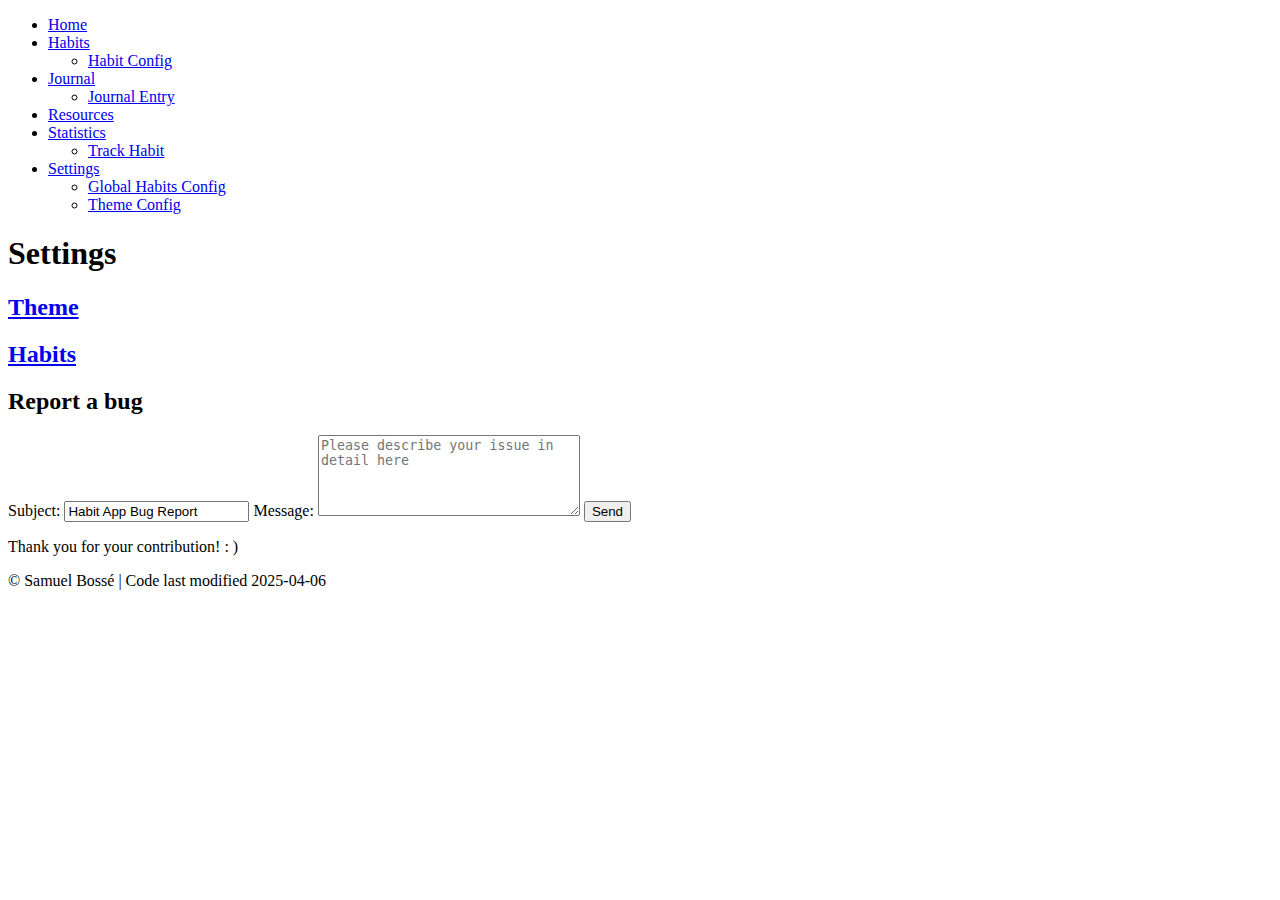
<file: settings/settings.html>
<!DOCTYPE html>
<html lang="en">
<head>
    <meta charset="UTF-8">
    <meta name="viewport" content="width=device-width, initial-scale=1.0">
    <title>Settings</title>
</head>
<body>
    <nav>
        <ul>
            <li>
                <a href="../index.html">Home</a>
            </li>
            <li>
                <a href="../habits/habits.html">Habits</a>
                <ul>
                    <li>
                        <a href="../habits/edit/edit.html">Habit Config</a>
                    </li>
                </ul>
            </li>
            <li>
                <a href="../journal/journal.html">Journal</a>
                <ul>
                    <li>
                        <a href="../journal/entry/entry.html">Journal Entry</a>
                    </li>
                </ul>
            </li>
            <li>
                <a href="../resources/resources.html">Resources</a>
            </li>
            <li>
                <a href="../statistics/statistics.html">Statistics</a>
                <ul>
                    <li>
                        <a href="../statistics/habit/habit.html">Track Habit</a>
                    </li>
                </ul>
            </li>
            <li>
                <a href="#">Settings</a>
                <ul>
                    <li>
                        <a href="./habits/habits.html">Global Habits Config</a>
                    </li>
                    <li>
                        <a href="./theme/theme.html">Theme Config</a>
                    </li>
                </ul>
            </li>
        </ul>
    </nav>
    <h1>Settings</h1>
    <h2><a href="./theme/theme.html">Theme</a></h2>
    <h2><a href="./habits/habits.html">Habits</a></h2>
    <h2>Report a bug</h2>
    <form action="mailto:sbosse1@learn.athabasca.ca" method="get" enctype="text/plain">
        <label for="subject">Subject:</label>
        <input type="text" name="subject" placeholder="Subject line" value="Habit App Bug Report">
        <label for="body">Message:</label>
        <textarea name="body" rows="5" cols="30" placeholder="Please describe your issue in detail here"></textarea>
        <input type="submit" value="Send">
    </form>
    <p>Thank you for your contribution! : )</p>
    <p>&copy; Samuel Bossé | Code last modified 2025-04-06</p>
</body>
</html>
</file>
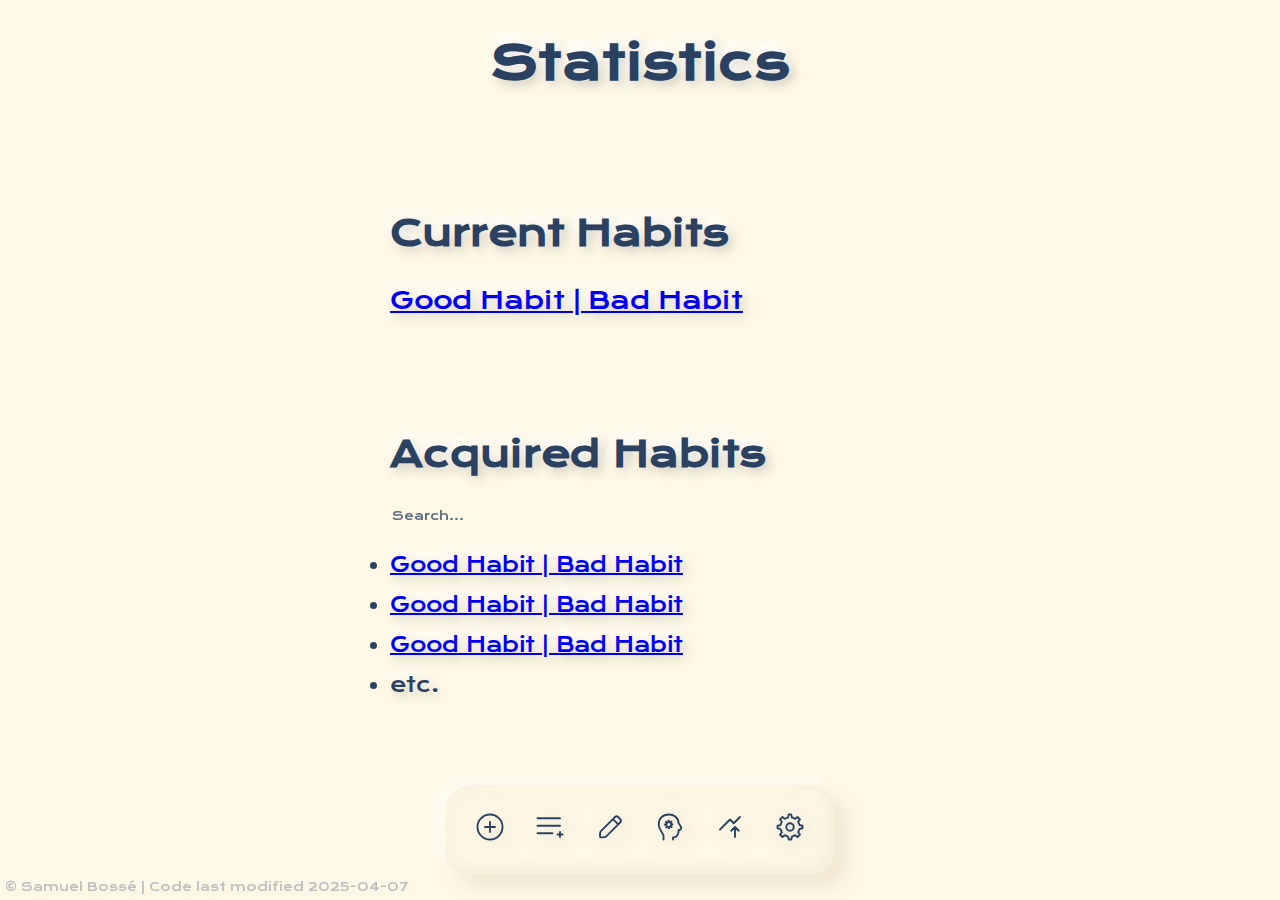
<file: statistics/statistics.html>
<!DOCTYPE html>
<html lang="en">
<head>
    <meta charset="UTF-8">
    <meta name="viewport" content="width=device-width, initial-scale=1.0">
    <link rel="preconnect" href="https://fonts.googleapis.com">
    <link rel="preconnect" href="https://fonts.gstatic.com" crossorigin>
    <link href="https://fonts.googleapis.com/css2?family=Krona+One&display=swap" rel="stylesheet">
<!--    <script src="https://cdn.jsdelivr.net/npm/chart.js"></script>-->
    <link rel="stylesheet" href="./statistics.css">
    <title>Statistics</title>
</head>
<body>
<nav>
    <ul>
        <li>
            <a href="../index.html"><svg width="30px" height="30px" stroke-width="1.5" viewBox="0 0 24 24" fill="none" xmlns="http://www.w3.org/2000/svg" color="#2B4162"><path d="M8 12H12M16 12H12M12 12V8M12 12V16" stroke="#2B4162" stroke-width="1.5" stroke-linecap="round" stroke-linejoin="round"></path><path d="M12 22C17.5228 22 22 17.5228 22 12C22 6.47715 17.5228 2 12 2C6.47715 2 2 6.47715 2 12C2 17.5228 6.47715 22 12 22Z" stroke="#2B4162" stroke-width="1.5" stroke-linecap="round" stroke-linejoin="round"></path></svg></a>
        </li>
        <li>
            <a href="../habits/habits.html"><svg width="30px" height="30px" stroke-width="1.5" viewBox="0 0 24 24" fill="none" xmlns="http://www.w3.org/2000/svg" color="#2B4162"><path d="M18 18H20M22 18H20M20 18V16M20 18V20" stroke="#2B4162" stroke-width="1.5" stroke-linecap="round" stroke-linejoin="round"></path><path d="M2 11L20 11" stroke="#2B4162" stroke-width="1.5" stroke-linecap="round" stroke-linejoin="round"></path><path d="M2 17L14 17" stroke="#2B4162" stroke-width="1.5" stroke-linecap="round" stroke-linejoin="round"></path><path d="M2 5L20 5" stroke="#2B4162" stroke-width="1.5" stroke-linecap="round" stroke-linejoin="round"></path></svg></a>
        </li>
        <li>
            <a href="../journal/journal.html"><svg width="30px" height="30px" viewBox="0 0 24 24" stroke-width="1.5" fill="none" xmlns="http://www.w3.org/2000/svg" color="#2B4162"><path d="M14.3632 5.65156L15.8431 4.17157C16.6242 3.39052 17.8905 3.39052 18.6716 4.17157L20.0858 5.58579C20.8668 6.36683 20.8668 7.63316 20.0858 8.41421L18.6058 9.8942M14.3632 5.65156L4.74749 15.2672C4.41542 15.5993 4.21079 16.0376 4.16947 16.5054L3.92738 19.2459C3.87261 19.8659 4.39148 20.3848 5.0115 20.33L7.75191 20.0879C8.21972 20.0466 8.65806 19.8419 8.99013 19.5099L18.6058 9.8942M14.3632 5.65156L18.6058 9.8942" stroke="#2B4162" stroke-width="1.5" stroke-linecap="round" stroke-linejoin="round"></path></svg></a>
        </li>
        <li>
            <a href="../resources/resources.html"><svg width="30px" height="30px" viewBox="0 0 24 24" stroke-width="1.5" fill="none" xmlns="http://www.w3.org/2000/svg" color="#2B4162"><path d="M6.81818 22L6.81822 19.143C6.51904 16.1656 3.00001 14.5717 3.00001 10.0004C3 5.42914 5.72738 1.94374 11.1819 2.00069C15.1094 2.04169 18.8182 4.28632 18.8182 8.8576L21 12.286C21 14.5717 18.8182 14.5717 18.8182 14.5717C18.8182 14.5717 19.3636 20.2858 14.4545 20.2858L14.4545 22" stroke="#2B4162" stroke-width="1.5" stroke-linecap="round" stroke-linejoin="round"></path><path d="M11 12C12.1046 12 13 11.1046 13 10C13 8.89543 12.1046 8 11 8C10.6357 8 10.2942 8.09739 10 8.26756C9.4022 8.61337 9 9.25972 9 10C9 10.7403 9.4022 11.3866 10 11.7324C10.2942 11.9026 10.6357 12 11 12Z" stroke="#2B4162" stroke-width="1.5" stroke-linecap="round" stroke-linejoin="round"></path><path d="M11 13C12.6569 13 14 11.6569 14 10C14 8.34315 12.6569 7 11 7C9.34315 7 8 8.34315 8 10C8 11.6569 9.34315 13 11 13Z" stroke="#2B4162" stroke-width="1.5" stroke-linecap="round" stroke-linejoin="round" stroke-dasharray="0.3 2"></path></svg></a>
        </li>
        <li>
            <a href="#"><svg width="30px" height="30px" stroke-width="1.5" viewBox="0 0 24 24" fill="none" xmlns="http://www.w3.org/2000/svg" color="#2B4162"><path d="M16 20V12M16 12L19 15M16 12L13 15" stroke="#2B4162" stroke-width="1.5" stroke-linecap="round" stroke-linejoin="round"></path><path d="M4 14L12 6L15 9L20 4" stroke="#2B4162" stroke-width="1.5" stroke-linecap="round" stroke-linejoin="round"></path></svg></a>
        </li>
        <li>
            <a href="../settings/settings.html"><svg width="30px" height="30px" stroke-width="1.5" viewBox="0 0 24 24" fill="none" xmlns="http://www.w3.org/2000/svg" color="#2B4162"><path d="M12 15C13.6569 15 15 13.6569 15 12C15 10.3431 13.6569 9 12 9C10.3431 9 9 10.3431 9 12C9 13.6569 10.3431 15 12 15Z" stroke="#2B4162" stroke-width="1.5" stroke-linecap="round" stroke-linejoin="round"></path><path d="M19.6224 10.3954L18.5247 7.7448L20 6L18 4L16.2647 5.48295L13.5578 4.36974L12.9353 2H10.981L10.3491 4.40113L7.70441 5.51596L6 4L4 6L5.45337 7.78885L4.3725 10.4463L2 11V13L4.40111 13.6555L5.51575 16.2997L4 18L6 20L7.79116 18.5403L10.397 19.6123L11 22H13L13.6045 19.6132L16.2551 18.5155C16.6969 18.8313 18 20 18 20L20 18L18.5159 16.2494L19.6139 13.598L21.9999 12.9772L22 11L19.6224 10.3954Z" stroke="#2B4162" stroke-width="1.5" stroke-linecap="round" stroke-linejoin="round"></path></svg></a>
        </li>
    </ul>
</nav>
<h1>Statistics</h1>
<section>
    <h2>Current Habits</h2>
    <a id="current_habits" href="./habit/habit.html">Good Habit | Bad Habit</a>
</section>
<section>
    <h2><label for="search">Acquired Habits</label></h2>
    <input type="search" id="search" value="Search..."/>
    <ul id="list">
        <li><a href="./habit/habit.html">Good Habit | Bad Habit</a></li>
        <li><a href="./habit/habit.html">Good Habit | Bad Habit</a></li>
        <li><a href="./habit/habit.html">Good Habit | Bad Habit</a></li>
        <li>etc.</li>
    </ul>
</section>
<p id="date-modified">&copy; Samuel Bossé | Code last modified 2025-04-07</p>
<script src="../js/dbinit.js"></script>
<script src="./statistics.js"></script>
</body>
</html>
</file>
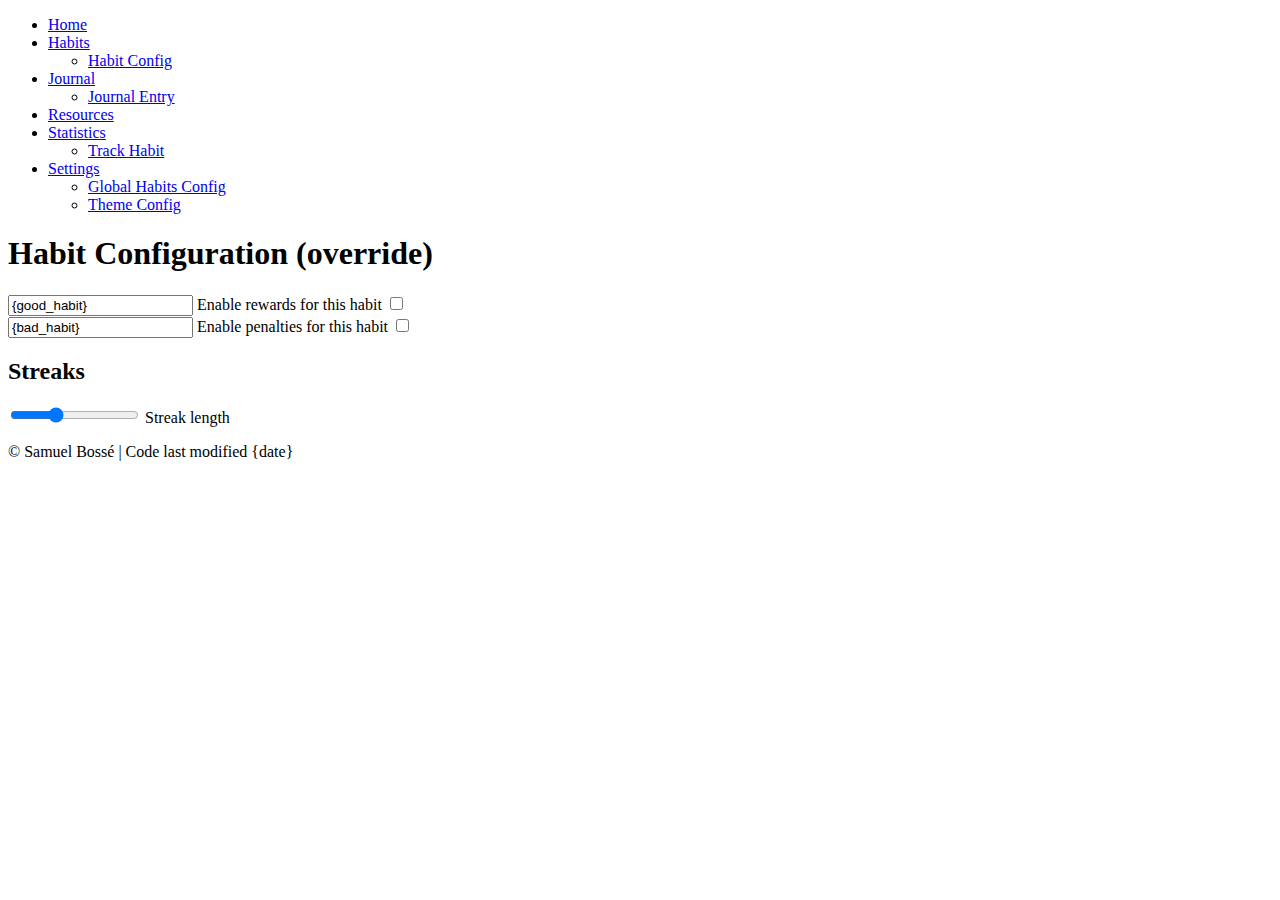
<file: habits/edit/edit.html>
<!DOCTYPE html>
<html lang="en">
<head>
    <meta charset="UTF-8">
    <meta name="viewport" content="width=device-width, initial-scale=1.0">
    <title>Habit Configuration</title>
</head>
<body>
    <nav>
        <ul>
            <li>
                <a href="../../index.html">Home</a>
            </li>
            <li>
                <a href="../habits.html">Habits</a>
                <ul>
                    <li>
                        <a href="#">Habit Config</a>
                    </li>
                </ul>
            </li>
            <li>
                <a href="../../journal/journal.html">Journal</a>
                <ul>
                    <li>
                        <a href="../../journal/entry/entry.html">Journal Entry</a>
                    </li>
                </ul>
            </li>
            <li>
                <a href="../../resources/resources.html">Resources</a>
            </li>
            <li>
                <a href="../../statistics/statistics.html">Statistics</a>
                <ul>
                    <li>
                        <a href="../../statistics/habit/habit.html">Track Habit</a>
                    </li>
                </ul>
            </li>
            <li>
                <a href="../../settings/settings.html">Settings</a>
                <ul>
                    <li>
                        <a href="../../settings/habits/habits.html">Global Habits Config</a>
                    </li>
                    <li>
                        <a href="../../settings/theme/theme.html">Theme Config</a>
                    </li>
                </ul>
            </li>
        </ul>
    </nav>
    <h1>Habit Configuration (override)</h1>
    <div>
        <div>
            <input type="text" value="{good_habit}"/>
            <label>
                Enable rewards for this habit
                <input type="checkbox" id="rewards_checkbox"/>
            </label> 
        </div>
        <div>
            <input type="text" value="{bad_habit}">
            <label>
                Enable penalties for this habit
                <input type="checkbox" id="penalties_checkbox"/>
            </label> 
        </div>
    </div>
    <h2>Streaks</h2>
    <input
        type="range"
        id="streak_length"
        min="0"
        max="90"
        value="30"
        step="1"
    />
    <label for="streak_length">Streak length</label>
    <p>&copy; Samuel Bossé | Code last modified {date}</p>
</body>
</html>
</file>
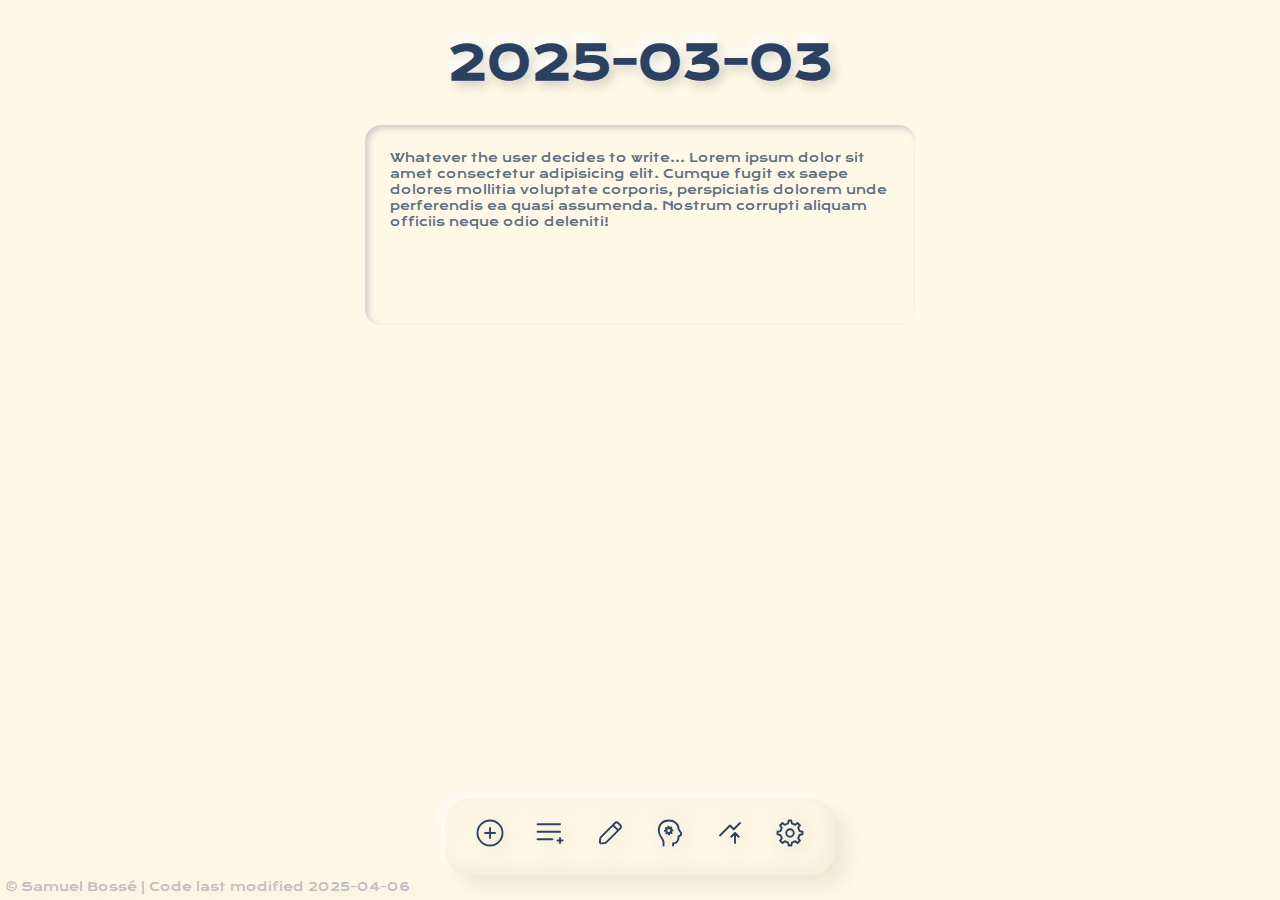
<file: journal/entry/entry.html>
<!DOCTYPE html>
<html lang="en">
<head>
    <meta charset="UTF-8">
    <meta name="viewport" content="width=device-width, initial-scale=1.0">
    <link rel="preconnect" href="https://fonts.googleapis.com">
    <link rel="preconnect" href="https://fonts.gstatic.com" crossorigin>
    <link href="https://fonts.googleapis.com/css2?family=Krona+One&display=swap" rel="stylesheet">
    <link rel="stylesheet" href="./entry.css">
    <title>{Date}</title>
</head>
<body>
<nav>
    <ul>
        <li>
            <a href="../../index.html"><svg width="30px" height="30px" stroke-width="1.5" viewBox="0 0 24 24" fill="none" xmlns="http://www.w3.org/2000/svg" color="#2B4162"><path d="M8 12H12M16 12H12M12 12V8M12 12V16" stroke="#2B4162" stroke-width="1.5" stroke-linecap="round" stroke-linejoin="round"></path><path d="M12 22C17.5228 22 22 17.5228 22 12C22 6.47715 17.5228 2 12 2C6.47715 2 2 6.47715 2 12C2 17.5228 6.47715 22 12 22Z" stroke="#2B4162" stroke-width="1.5" stroke-linecap="round" stroke-linejoin="round"></path></svg></a>
        </li>
        <li>
            <a href="../../habits/habits.html"><svg width="30px" height="30px" stroke-width="1.5" viewBox="0 0 24 24" fill="none" xmlns="http://www.w3.org/2000/svg" color="#2B4162"><path d="M18 18H20M22 18H20M20 18V16M20 18V20" stroke="#2B4162" stroke-width="1.5" stroke-linecap="round" stroke-linejoin="round"></path><path d="M2 11L20 11" stroke="#2B4162" stroke-width="1.5" stroke-linecap="round" stroke-linejoin="round"></path><path d="M2 17L14 17" stroke="#2B4162" stroke-width="1.5" stroke-linecap="round" stroke-linejoin="round"></path><path d="M2 5L20 5" stroke="#2B4162" stroke-width="1.5" stroke-linecap="round" stroke-linejoin="round"></path></svg></a>
        </li>
        <li>
            <a href="../journal.html"><svg width="30px" height="30px" viewBox="0 0 24 24" stroke-width="1.5" fill="none" xmlns="http://www.w3.org/2000/svg" color="#2B4162"><path d="M14.3632 5.65156L15.8431 4.17157C16.6242 3.39052 17.8905 3.39052 18.6716 4.17157L20.0858 5.58579C20.8668 6.36683 20.8668 7.63316 20.0858 8.41421L18.6058 9.8942M14.3632 5.65156L4.74749 15.2672C4.41542 15.5993 4.21079 16.0376 4.16947 16.5054L3.92738 19.2459C3.87261 19.8659 4.39148 20.3848 5.0115 20.33L7.75191 20.0879C8.21972 20.0466 8.65806 19.8419 8.99013 19.5099L18.6058 9.8942M14.3632 5.65156L18.6058 9.8942" stroke="#2B4162" stroke-width="1.5" stroke-linecap="round" stroke-linejoin="round"></path></svg></a>
        </li>
        <li>
            <a href="../../resources/resources.html"><svg width="30px" height="30px" viewBox="0 0 24 24" stroke-width="1.5" fill="none" xmlns="http://www.w3.org/2000/svg" color="#2B4162"><path d="M6.81818 22L6.81822 19.143C6.51904 16.1656 3.00001 14.5717 3.00001 10.0004C3 5.42914 5.72738 1.94374 11.1819 2.00069C15.1094 2.04169 18.8182 4.28632 18.8182 8.8576L21 12.286C21 14.5717 18.8182 14.5717 18.8182 14.5717C18.8182 14.5717 19.3636 20.2858 14.4545 20.2858L14.4545 22" stroke="#2B4162" stroke-width="1.5" stroke-linecap="round" stroke-linejoin="round"></path><path d="M11 12C12.1046 12 13 11.1046 13 10C13 8.89543 12.1046 8 11 8C10.6357 8 10.2942 8.09739 10 8.26756C9.4022 8.61337 9 9.25972 9 10C9 10.7403 9.4022 11.3866 10 11.7324C10.2942 11.9026 10.6357 12 11 12Z" stroke="#2B4162" stroke-width="1.5" stroke-linecap="round" stroke-linejoin="round"></path><path d="M11 13C12.6569 13 14 11.6569 14 10C14 8.34315 12.6569 7 11 7C9.34315 7 8 8.34315 8 10C8 11.6569 9.34315 13 11 13Z" stroke="#2B4162" stroke-width="1.5" stroke-linecap="round" stroke-linejoin="round" stroke-dasharray="0.3 2"></path></svg></a>
        </li>
        <li>
            <a href="../../statistics/statistics.html"><svg width="30px" height="30px" stroke-width="1.5" viewBox="0 0 24 24" fill="none" xmlns="http://www.w3.org/2000/svg" color="#2B4162"><path d="M16 20V12M16 12L19 15M16 12L13 15" stroke="#2B4162" stroke-width="1.5" stroke-linecap="round" stroke-linejoin="round"></path><path d="M4 14L12 6L15 9L20 4" stroke="#2B4162" stroke-width="1.5" stroke-linecap="round" stroke-linejoin="round"></path></svg></a>
        </li>
        <li>
            <a href="../../settings/settings.html"><svg width="30px" height="30px" stroke-width="1.5" viewBox="0 0 24 24" fill="none" xmlns="http://www.w3.org/2000/svg" color="#2B4162"><path d="M12 15C13.6569 15 15 13.6569 15 12C15 10.3431 13.6569 9 12 9C10.3431 9 9 10.3431 9 12C9 13.6569 10.3431 15 12 15Z" stroke="#2B4162" stroke-width="1.5" stroke-linecap="round" stroke-linejoin="round"></path><path d="M19.6224 10.3954L18.5247 7.7448L20 6L18 4L16.2647 5.48295L13.5578 4.36974L12.9353 2H10.981L10.3491 4.40113L7.70441 5.51596L6 4L4 6L5.45337 7.78885L4.3725 10.4463L2 11V13L4.40111 13.6555L5.51575 16.2997L4 18L6 20L7.79116 18.5403L10.397 19.6123L11 22H13L13.6045 19.6132L16.2551 18.5155C16.6969 18.8313 18 20 18 20L20 18L18.5159 16.2494L19.6139 13.598L21.9999 12.9772L22 11L19.6224 10.3954Z" stroke="#2B4162" stroke-width="1.5" stroke-linecap="round" stroke-linejoin="round"></path></svg></a>
        </li>
    </ul>
</nav>
<main>
    <h1>2025-03-03</h1>
    <textarea id="journal-input" rows="50" cols="100">Whatever the user decides to write... Lorem ipsum dolor sit amet consectetur adipisicing elit. Cumque fugit ex saepe dolores mollitia voluptate corporis, perspiciatis dolorem unde perferendis ea quasi assumenda. Nostrum corrupti aliquam officiis neque odio deleniti!</textarea>
</main>
<p id="date-modified">&copy; Samuel Bossé | Code last modified 2025-04-06</p>
</body>
</html>
</file>
<file: index.css>
@import url(./styles/styles.css);
@import url(./styles/counterBtn.css);

main {
    width: var(--content-width);
    display: flex;
    flex-wrap: wrap;
    justify-content: space-between;
    margin-top: 50px;
    padding: 50px;
    border-radius: var(--radius);
}

#streak {
    margin-top: 50px;
    display: flex;
    flex-wrap: wrap;
    align-items: center;
    justify-content: space-between;
    width: var(--content-width);
}

#streak span {
    font-size: var(--font-xs);
}

progress {
    display: block;
    width: 50%;
    height: 12px;
    flex-basis: 100%;
    border-radius: 10px;
    background: #e0e0e0;
    box-shadow: inset 3px 3px 6px #bebebe, inset -3px -3px 6px #ffffff;
    border: none;
    margin-top: 10px;
}

progress::-webkit-progress-bar {
    border-radius: 10px;
    background: #e0e0e0;
    box-shadow: inset 3px 3px 6px #bebebe, inset -3px -3px 6px #ffffff;
}

progress::-webkit-progress-value {
    border-radius: 10px;
    background: linear-gradient(90deg, rgba(50, 200, 150, 0.8), rgba(20, 120, 80, 1));
    box-shadow: 0 3px 6px rgba(20, 120, 80, 0.5);
}

progress::-moz-progress-bar {
    border-radius: 10px;
    background: linear-gradient(90deg, rgba(50, 200, 150, 0.8), rgba(20, 120, 80, 1));
    box-shadow: 0 3px 6px rgba(20, 120, 80, 0.5);
}

.habit-count {
    text-shadow: none;
    opacity: 0.95;
    font-size: calc(var(--font-xl) * 3);
}

.habit-label {
    opacity: 0.75;
    margin-top: 3rem;
    margin-bottom: 1.5rem;
    font-size: var(--font-base);
}

#addition-subtraction {
    position: relative;
    height: 36px;
    width: 36px;
    border-radius: 100%;
    align-self: end;
    margin-bottom: 75px;
    cursor: pointer;
    scale: 1.5;
    opacity: .3;
    transition: opacity ease-in 200ms;
    box-shadow: 12px 12px 16px 12px #E8DCC5,
    -8px -8px 12px 8px #ffffff,
    12px 12px 16px 12px #F7ECDD inset,
    -8px -8px 12px 8px #E8DCC5 inset;
}

#addition-subtraction:hover {
    opacity: 1;
}

#addition-subtraction span {
    position: absolute;
    top: 18px;
    left: 8px;
    display: block;
    height: 2px;
    width: 20px;
    background-color: var(--font-primary);
    border-radius: 10px;
    transition: transform ease-out 150ms;
}

#plus {
    transform: rotate(270deg);
}

#minus {
    transform: rotate(180deg);
}

#addition-subtraction input:checked ~ #plus {
    transform: rotate(0deg);
}

#addition-subtraction input:checked ~ #minus {
    transform: rotate(0deg);
}

#addition-subtraction #minus {
    height: 3px;
}

#addition-subtraction input {
    visibility: hidden;
}

h2 {
    font-size: var(--font-md);
}

#journal {
    width: var(--content-width);
    margin-top: 80px;
    text-align: left;
}

#journal textarea {
    border: none;
    margin: 0;
    font: inherit;
    resize: vertical;
    outline: none;
    display: block;
    width: calc(var(--content-width) - 50px);
    height: 150px;
    padding: 25px;
    border-radius: var(--radius);
    background-color: var(--primary);
    box-shadow: 3px 3px 6px #bebebe inset,
    -3px -3px 6px #ffffff75 inset;
    text-shadow: none;
    font-size: var(--font-xxs);
    color: var(--font-primary);
    opacity: 0.75;
}

/* not cross-borwser... but also not necessary, so I'm guessing it's fine */
#journal textarea::-webkit-resizer {
    opacity: 0;
}

#popup {
    display: none;
    position: absolute;
    top: 0;
    width: 100%;
    height: 100vh;
    padding-top: 35vh;
}
#popup_background {
    display: none;
    position: absolute;
    top: 0;
    width: 100%;
    height: 100vh;
    background: hsl(46 91% 95% / 0.5);
    backdrop-filter: blur(10px);
    -webkit-backdrop-filter: blur(10px);
}

@media (max-width: 640px) {
    main {
        padding: 25px;
    }

    #addition-subtraction {
        height: 20px;
        width: 20px;
    }

    #addition-subtraction span {
        top: 9px;
        left: 4px;
        width: 12px;
    }

    #addition-subtraction #minus {
        height: 2px;
    }
}

@media (max-width: 370px) {
    main {
        padding: 15px;
    }
}
</file>
<file: edit.css>
@import url(../../styles/styles.css);

h1, h2, h6 {
    margin: 0;
}

h1 {
    margin-top: 50px;
    margin-bottom: 15px;
}

h4 {
    font-size: var(--font-xs);
}

h6 {
    margin-bottom: 50px;
    opacity: .50;
}

#idea, #hobby_name, #hobby_link {
    display: none;
}

a {
    font-size: var(--font-xs);
}

form {
    display: flex;
    flex-direction: column;
    align-items: flex-start;
    gap: 50px;
    width: var(--content-width);
    text-align: left;
    margin-top: 50px;
}

.input_group {
    display: flex;
    gap: 30px;
}

.input_group div {
    display: flex;
    flex-direction: column;
    gap: 15px;
    align-items: flex-start;
}

label {
    font-size: var(--font-sm);
}

.habit_name {
    border: none;
    margin: 0;
    font: inherit;
    resize: vertical;
    outline: none;
    display: block;
    width: 90%;
    height: 15px;
    padding: 10px;
    border-radius: var(--radius);
    background-color: var(--primary);
    box-shadow:
            3px 3px 6px #bebebe inset,
            -3px -3px 6px #ffffff75 inset;
    text-shadow: none;
    font-size: var(--font-xxs);
    color: var(--font-primary);
    opacity: 0.75;
}

/* Adapted from shreyasm-dev on Uiverse.io */
.check input {
    position: absolute;
    opacity: 0;
    cursor: pointer;
    height: 0;
    width: 0;
}

.check {
    display: block;
    position: relative;
    cursor: pointer;
    font-size: 20px;
    user-select: none;
}

.check span {
    margin-top: 15px;
}

.checkmark {
    display: block;
    position: relative;
    top: 0;
    left: 0;
    height: 1.3em;
    width: 1.3em;
    background-color: var(--primary);
    border-radius: 100%;
    box-shadow: 3px 3px 5px #c5c5c5,
    -3px -3px 5px #ffffff;
    transition-duration: 0.5s;
}

.check input:checked ~ .checkmark {
    box-shadow: inset 3px 3px 5px #c5c5c5,
    inset -3px -3px 5px #ffffff;
}

.checkmark:after {
    content: "";
    position: absolute;
    opacity: 0;
}

.check input:checked ~ .checkmark:after {
    opacity: 1;
}

.check .checkmark:after {
    left: 0.45em;
    top: 0.25em;
    width: 0.25em;
    height: 0.5em;
    border: solid darkgray;
    border-width: 0 0.15em 0.15em 0;
    transform: rotate(45deg);
}

div:has(input[type="range"]) {
    width: 100%;
}


/* Range slider styles adapted from https://nikitahl.com/style-range-input-css */
input[type="range"] {
    -webkit-appearance: none;
    width: 50%;
    height: 35px;
    margin: 0;
    border-radius: var(--radius);
    background: var(--primary);
    box-shadow:
            inset 2px 2px 5px #bebebe,
            inset -2px -2px 5px #ffffff;
    outline: none;
}

input[type="range"]::-webkit-slider-thumb {
    -webkit-appearance: none;
    appearance: none;
    width: 25px;
    height: 25px;
    border-radius: 50%;
    background: var(--primary);
    box-shadow:
            4px 4px 8px #bebebe,
            -4px -4px 8px #ffffff95;
    cursor: pointer;
}

input[type="range"]::-moz-range-thumb {
    width: 25px;
    height: 25px;
    border-radius: 50%;
    background: #e0e0e0;
    box-shadow:
            4px 4px 8px #bebebe,
            -4px -4px 8px #ffffff95;
    cursor: pointer;
}

#streak_length_display {
    display: block;
    margin: 15px;
}

input[type="number"] {
    border: none;
    margin: 0;
    font: inherit;
    resize: vertical;
    outline: none;
    display: block;
    width: 50%;
    height: 15px;
    padding: 10px;
    border-radius: var(--radius);
    background-color: var(--primary);
    box-shadow:
            3px 3px 6px #bebebe inset,
            -3px -3px 6px #ffffff75 inset;
    text-shadow: none;
    font-size: var(--font-xxs);
    color: var(--font-primary);
    opacity: 0.75;
}
</file>
<file: habits/habits.css>
@import url(../styles/styles.css);

section {
    width: var(--content-width);
    text-align: left;
}
</file>
<file: journal/journal.css>
@import url(../styles/styles.css);
@import url(../styles/search.css);

section {
    width: var(--content-width);
    text-align: left;
}

#journal_input {
    border: none;
    margin: 0;
    font: inherit;
    resize: vertical;
    outline: none;
    display: block;
    width: calc(var(--content-width) - 50px);
    height: 150px;
    padding: 25px;
    border-radius: var(--radius);
    background-color: var(--primary);
    box-shadow: 
        3px 3px 6px #bebebe inset,
        -3px -3px 6px #ffffff75 inset;
    text-shadow: none;
    font-size: var(--font-xxs);
    color: var(--font-primary);
    opacity: 0.75;
}

#journal_input::-webkit-resizer {
    opacity: 0;
}
</file>
<file: resources/resources.css>
@import url(../styles/styles.css);

img {
    border-radius: var(--radius);
    box-shadow: 
        6px 6px 10px 0 #E8DCC5,
        -8px -8px 8px 0 #fffcf2,
        6px 6px 10px 0 #fffcf2 inset,
        -4px -4px 8px 0 #E8DCC5 inset;
    margin-bottom: 25px;
    max-width: 90vw;
}

p {
    max-width: 750px;
    font-size: var(--font-xs);
    margin-bottom: 75px;
}

#introduction {
    text-align: center;
}

main {
    display: flex;
    justify-content: space-around;
    gap: 25px;
    min-width: 60vw;
}

main div {
    display: flex;
    flex-direction: column;
    align-items: center;
}

main div h3 {
    align-self: flex-start;
}

main, section, p {
    text-align: left;
}

section {
    margin-top: 75px;
    min-width: 50vw;
    max-width: 90vw;
}

section h3{
    text-align: center;
}

section ul {
    padding-inline: 5vw;
}

@media (max-width: 860px) {
    p {
        max-width: 90vw;
    }

    main {
        flex-direction: column;
    }

    main div h3 {
        align-self: center;
    }
}
</file>
<file: statistics/statistics.css>
@import url(../styles/styles.css);
@import url(../styles/search.css);

#current_habits {
    display: block;
    margin-bottom: 30px;
}

section {
    width: var(--content-width);
    text-align: left;
}
</file>
<file: journal/entry/entry.css>
@import url(../../styles/styles.css);

section {
    width: var(--content-width);
    text-align: left;
}

#journal-input {
    border: none;
    margin: 0;
    font: inherit;
    resize: vertical;
    outline: none;
    display: block;
    width: var(--content-width);
    height: 150px;
    padding: 25px;
    border-radius: var(--radius);
    background-color: var(--primary);
    box-shadow:
            3px 3px 6px #bebebe inset,
            -3px -3px 6px #ffffff75 inset;
    text-shadow: none;
    font-size: var(--font-xxs);
    color: var(--font-primary);
    opacity: 0.75;
}

#journal-input::-webkit-resizer {
    opacity: 0;
}
</file>
